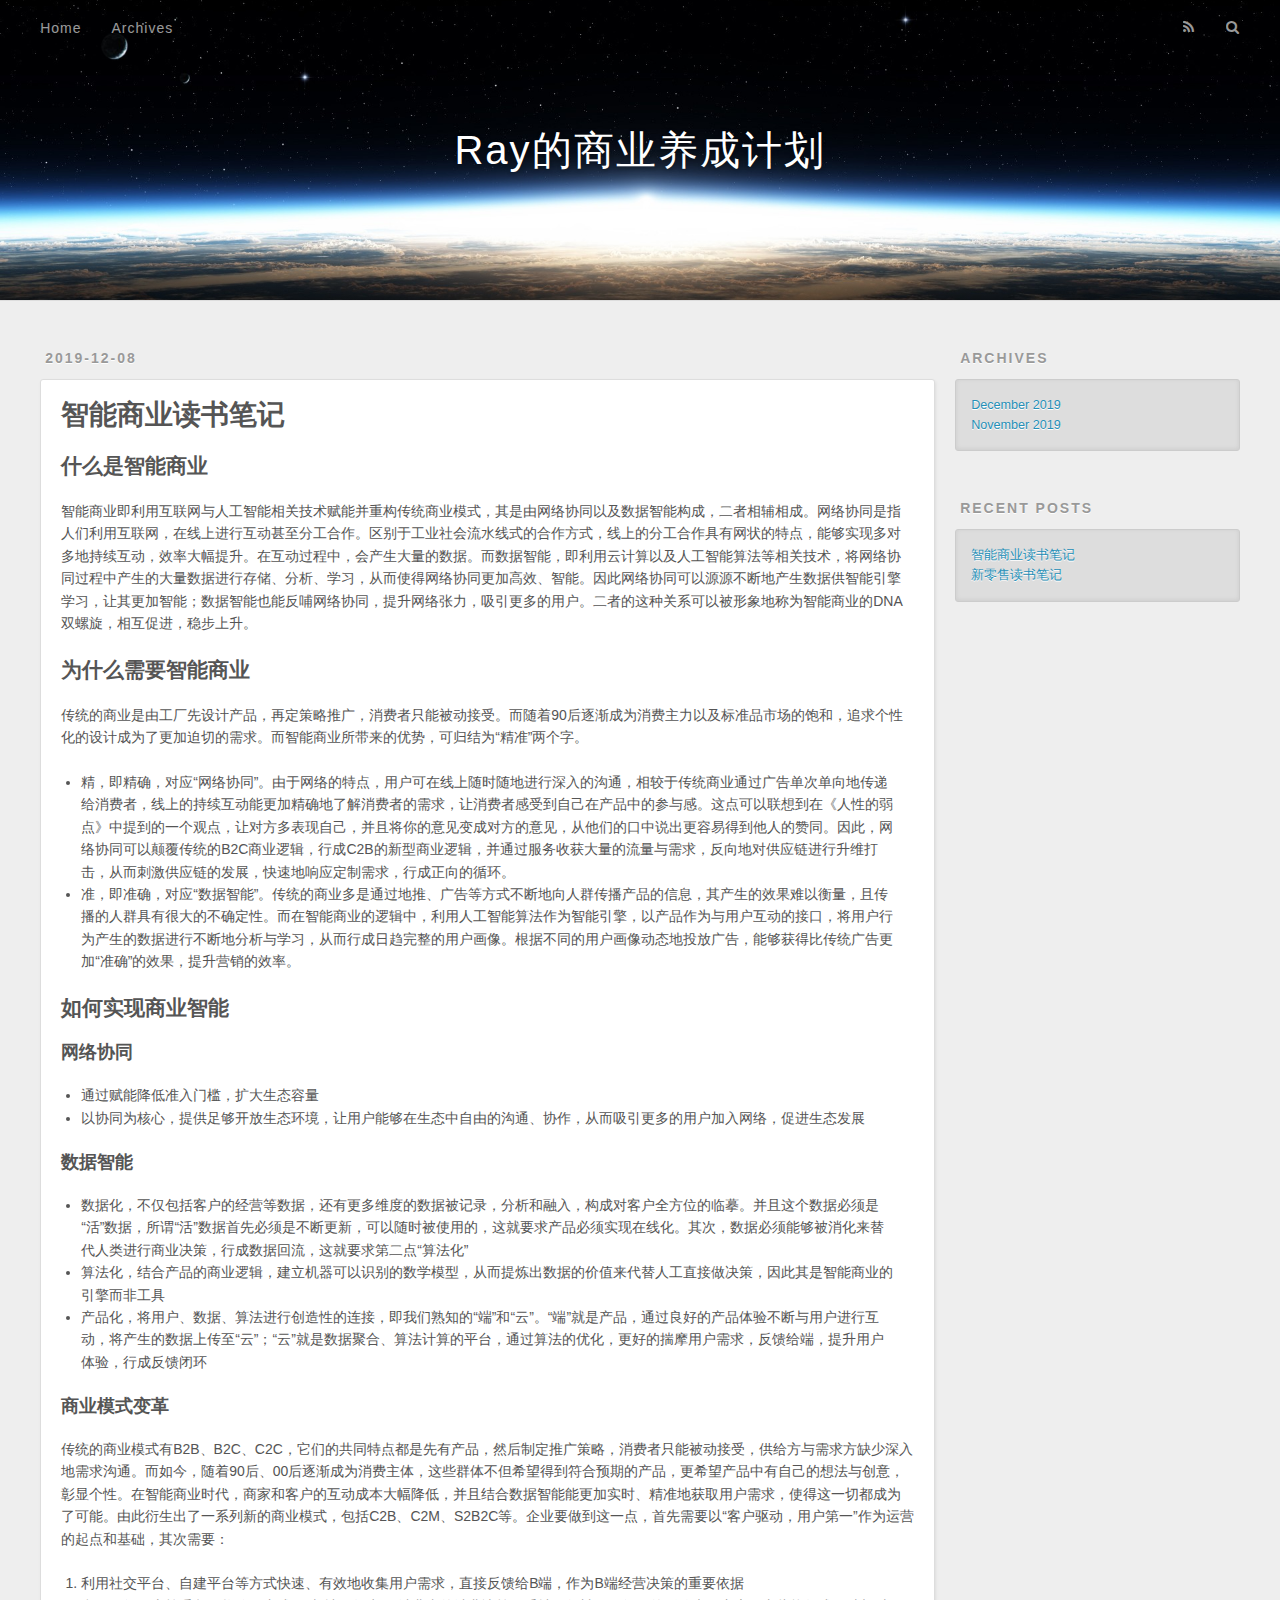
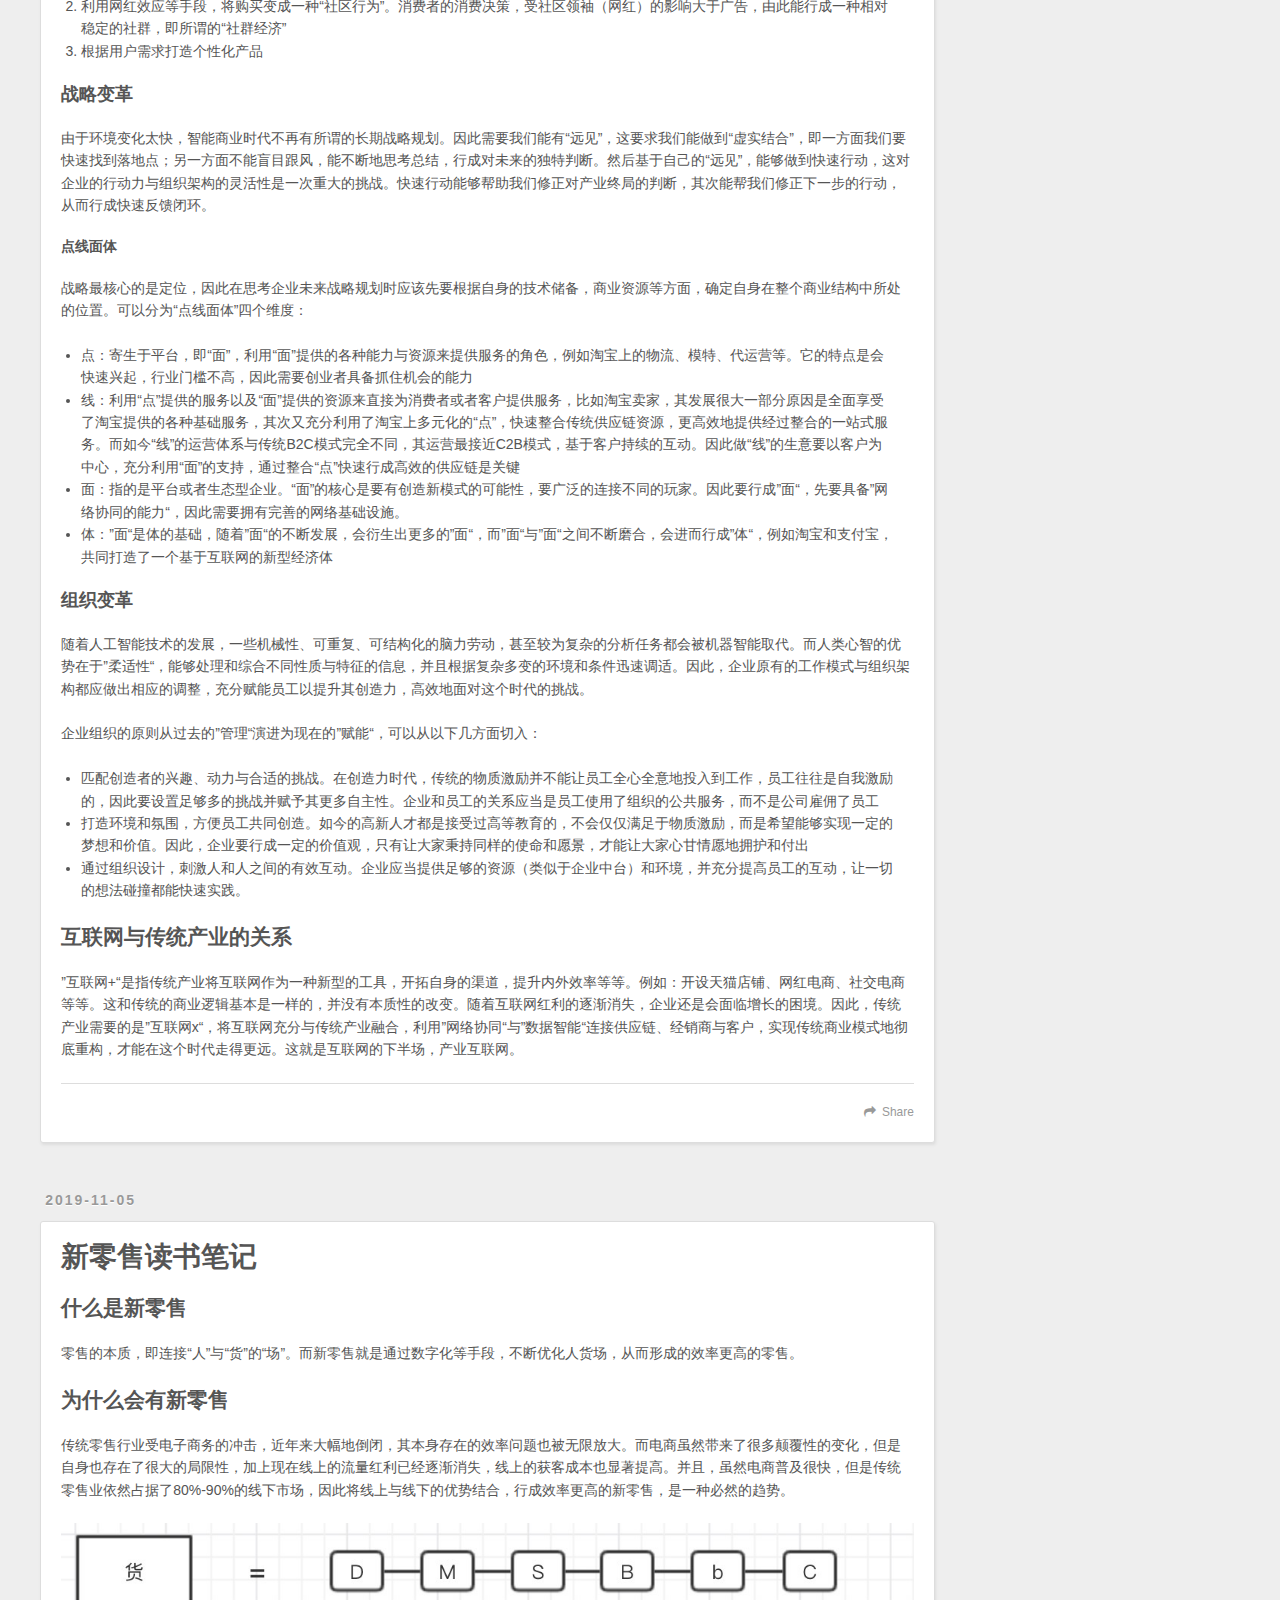
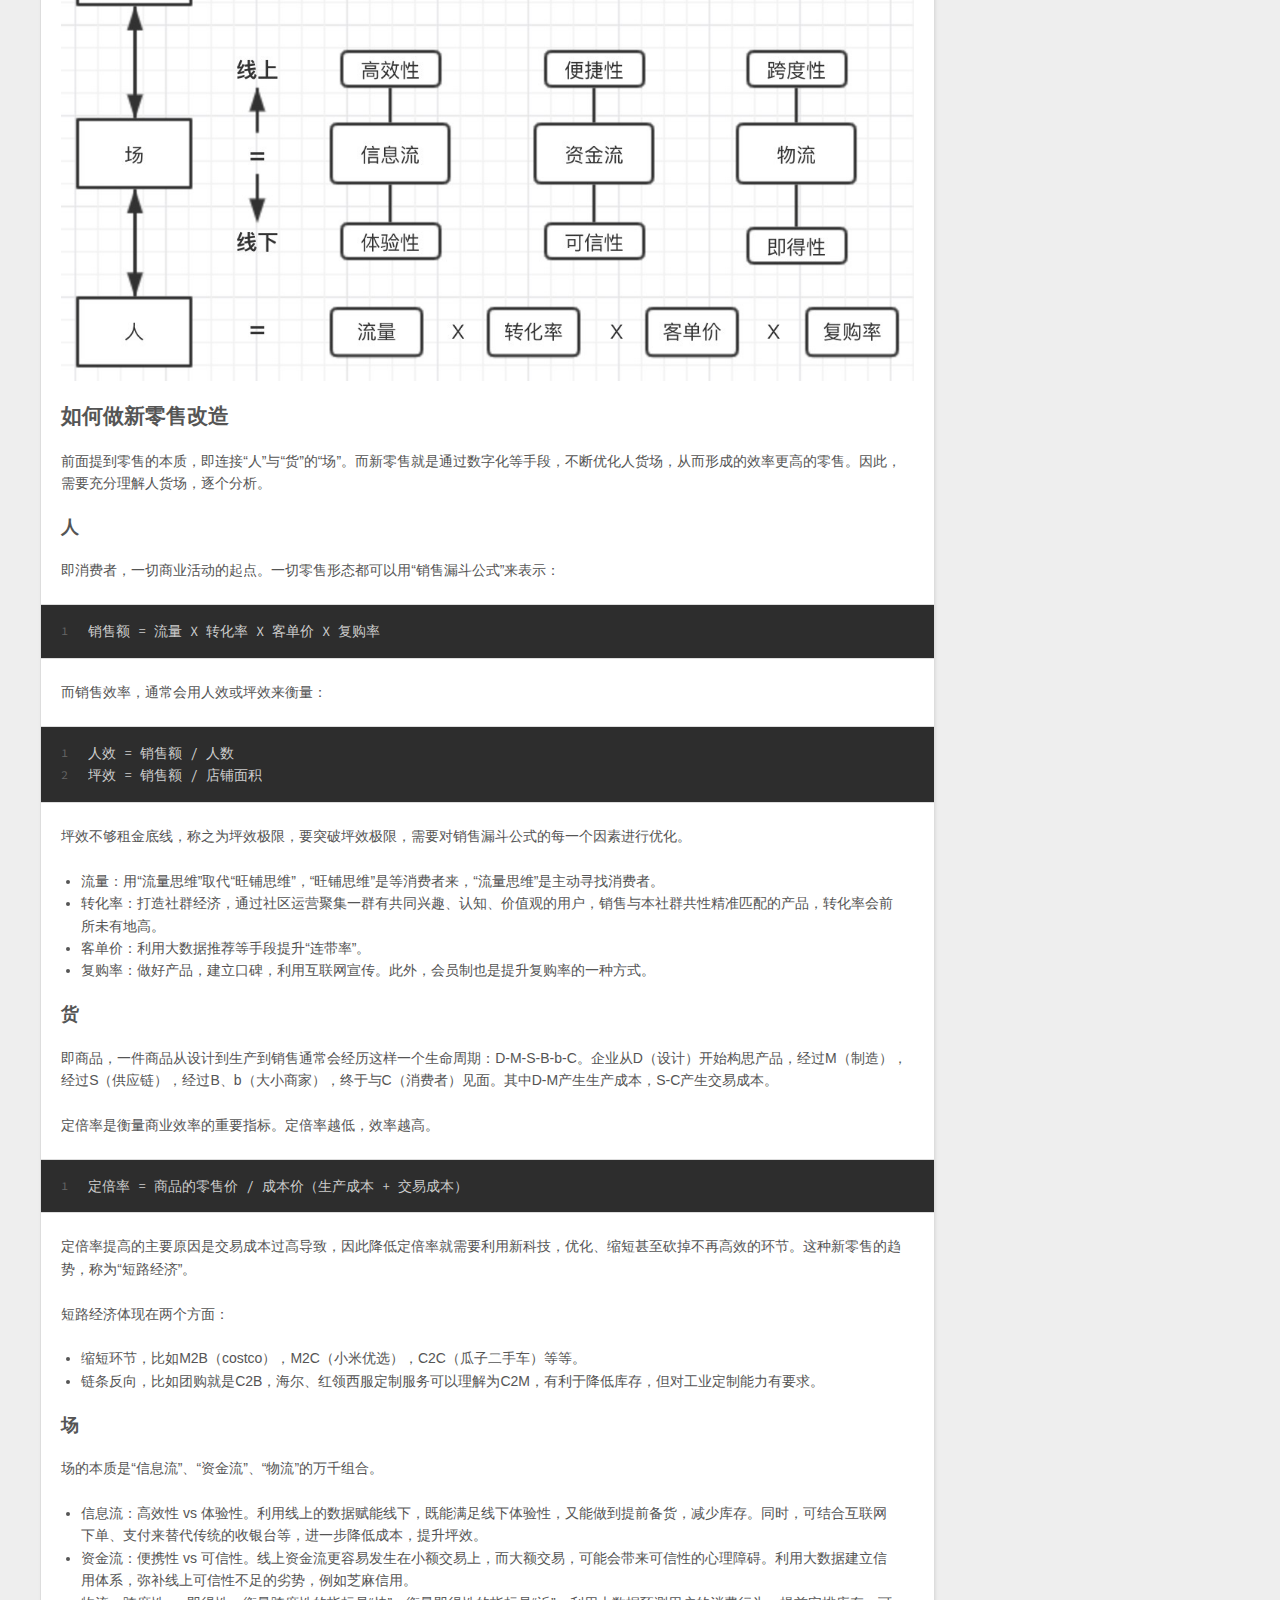
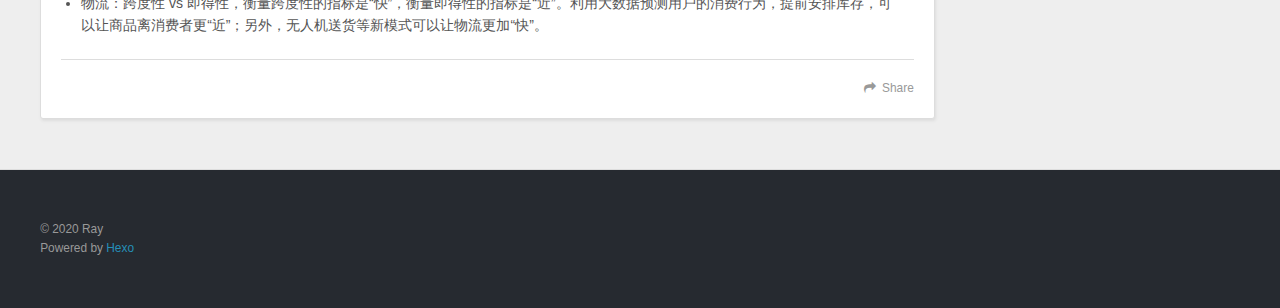
<file: index.html>
<!DOCTYPE html>
<html>
<head>
  <meta charset="utf-8">
  

  
  <title>Ray的商业养成计划</title>
  <meta name="viewport" content="width=device-width, initial-scale=1, maximum-scale=1">
  <meta property="og:type" content="website">
<meta property="og:title" content="Ray的商业养成计划">
<meta property="og:url" content="http:&#x2F;&#x2F;yoursite.com&#x2F;index.html">
<meta property="og:site_name" content="Ray的商业养成计划">
<meta property="og:locale" content="zh">
<meta name="twitter:card" content="summary">
  
    <link rel="alternate" href="/atom.xml" title="Ray的商业养成计划" type="application/atom+xml">
  
  
    <link rel="icon" href="/favicon.png">
  
  
    <link href="//fonts.googleapis.com/css?family=Source+Code+Pro" rel="stylesheet" type="text/css">
  
  <link rel="stylesheet" href="/css/style.css">
</head>

<body>
  <div id="container">
    <div id="wrap">
      <header id="header">
  <div id="banner"></div>
  <div id="header-outer" class="outer">
    <div id="header-title" class="inner">
      <h1 id="logo-wrap">
        <a href="/" id="logo">Ray的商业养成计划</a>
      </h1>
      
    </div>
    <div id="header-inner" class="inner">
      <nav id="main-nav">
        <a id="main-nav-toggle" class="nav-icon"></a>
        
          <a class="main-nav-link" href="/">Home</a>
        
          <a class="main-nav-link" href="/archives">Archives</a>
        
      </nav>
      <nav id="sub-nav">
        
          <a id="nav-rss-link" class="nav-icon" href="/atom.xml" title="RSS Feed"></a>
        
        <a id="nav-search-btn" class="nav-icon" title="Search"></a>
      </nav>
      <div id="search-form-wrap">
        <form action="//google.com/search" method="get" accept-charset="UTF-8" class="search-form"><input type="search" name="q" class="search-form-input" placeholder="Search"><button type="submit" class="search-form-submit">&#xF002;</button><input type="hidden" name="sitesearch" value="http://yoursite.com"></form>
      </div>
    </div>
  </div>
</header>
      <div class="outer">
        <section id="main">
  
    <article id="post-智能商业读书笔记" class="article article-type-post" itemscope itemprop="blogPost">
  <div class="article-meta">
    <a href="/2019/12/08/%E6%99%BA%E8%83%BD%E5%95%86%E4%B8%9A%E8%AF%BB%E4%B9%A6%E7%AC%94%E8%AE%B0/" class="article-date">
  <time datetime="2019-12-08T12:50:21.000Z" itemprop="datePublished">2019-12-08</time>
</a>
    
  </div>
  <div class="article-inner">
    
    
      <header class="article-header">
        
  
    <h1 itemprop="name">
      <a class="article-title" href="/2019/12/08/%E6%99%BA%E8%83%BD%E5%95%86%E4%B8%9A%E8%AF%BB%E4%B9%A6%E7%AC%94%E8%AE%B0/">智能商业读书笔记</a>
    </h1>
  

      </header>
    
    <div class="article-entry" itemprop="articleBody">
      
        <h2 id="什么是智能商业"><a href="#什么是智能商业" class="headerlink" title="什么是智能商业"></a>什么是智能商业</h2><p>智能商业即利用互联网与人工智能相关技术赋能并重构传统商业模式，其是由网络协同以及数据智能构成，二者相辅相成。网络协同是指人们利用互联网，在线上进行互动甚至分工合作。区别于工业社会流水线式的合作方式，线上的分工合作具有网状的特点，能够实现多对多地持续互动，效率大幅提升。在互动过程中，会产生大量的数据。而数据智能，即利用云计算以及人工智能算法等相关技术，将网络协同过程中产生的大量数据进行存储、分析、学习，从而使得网络协同更加高效、智能。因此网络协同可以源源不断地产生数据供智能引擎学习，让其更加智能；数据智能也能反哺网络协同，提升网络张力，吸引更多的用户。二者的这种关系可以被形象地称为智能商业的DNA双螺旋，相互促进，稳步上升。</p>
<h2 id="为什么需要智能商业"><a href="#为什么需要智能商业" class="headerlink" title="为什么需要智能商业"></a>为什么需要智能商业</h2><p>传统的商业是由工厂先设计产品，再定策略推广，消费者只能被动接受。而随着90后逐渐成为消费主力以及标准品市场的饱和，追求个性化的设计成为了更加迫切的需求。而智能商业所带来的优势，可归结为“精准”两个字。</p>
<ul>
<li>精，即精确，对应“网络协同”。由于网络的特点，用户可在线上随时随地进行深入的沟通，相较于传统商业通过广告单次单向地传递给消费者，线上的持续互动能更加精确地了解消费者的需求，让消费者感受到自己在产品中的参与感。这点可以联想到在《人性的弱点》中提到的一个观点，让对方多表现自己，并且将你的意见变成对方的意见，从他们的口中说出更容易得到他人的赞同。因此，网络协同可以颠覆传统的B2C商业逻辑，行成C2B的新型商业逻辑，并通过服务收获大量的流量与需求，反向地对供应链进行升维打击，从而刺激供应链的发展，快速地响应定制需求，行成正向的循环。</li>
<li>准，即准确，对应“数据智能”。传统的商业多是通过地推、广告等方式不断地向人群传播产品的信息，其产生的效果难以衡量，且传播的人群具有很大的不确定性。而在智能商业的逻辑中，利用人工智能算法作为智能引擎，以产品作为与用户互动的接口，将用户行为产生的数据进行不断地分析与学习，从而行成日趋完整的用户画像。根据不同的用户画像动态地投放广告，能够获得比传统广告更加“准确”的效果，提升营销的效率。</li>
</ul>
<h2 id="如何实现商业智能"><a href="#如何实现商业智能" class="headerlink" title="如何实现商业智能"></a>如何实现商业智能</h2><h3 id="网络协同"><a href="#网络协同" class="headerlink" title="网络协同"></a>网络协同</h3><ul>
<li>通过赋能降低准入门槛，扩大生态容量</li>
<li>以协同为核心，提供足够开放生态环境，让用户能够在生态中自由的沟通、协作，从而吸引更多的用户加入网络，促进生态发展</li>
</ul>
<h3 id="数据智能"><a href="#数据智能" class="headerlink" title="数据智能"></a>数据智能</h3><ul>
<li>数据化，不仅包括客户的经营等数据，还有更多维度的数据被记录，分析和融入，构成对客户全方位的临摹。并且这个数据必须是“活”数据，所谓“活”数据首先必须是不断更新，可以随时被使用的，这就要求产品必须实现在线化。其次，数据必须能够被消化来替代人类进行商业决策，行成数据回流，这就要求第二点“算法化”</li>
<li>算法化，结合产品的商业逻辑，建立机器可以识别的数学模型，从而提炼出数据的价值来代替人工直接做决策，因此其是智能商业的引擎而非工具</li>
<li>产品化，将用户、数据、算法进行创造性的连接，即我们熟知的“端”和“云”。“端”就是产品，通过良好的产品体验不断与用户进行互动，将产生的数据上传至“云”；“云”就是数据聚合、算法计算的平台，通过算法的优化，更好的揣摩用户需求，反馈给端，提升用户体验，行成反馈闭环</li>
</ul>
<h3 id="商业模式变革"><a href="#商业模式变革" class="headerlink" title="商业模式变革"></a>商业模式变革</h3><p>传统的商业模式有B2B、B2C、C2C，它们的共同特点都是先有产品，然后制定推广策略，消费者只能被动接受，供给方与需求方缺少深入地需求沟通。而如今，随着90后、00后逐渐成为消费主体，这些群体不但希望得到符合预期的产品，更希望产品中有自己的想法与创意，彰显个性。在智能商业时代，商家和客户的互动成本大幅降低，并且结合数据智能能更加实时、精准地获取用户需求，使得这一切都成为了可能。由此衍生出了一系列新的商业模式，包括C2B、C2M、S2B2C等。企业要做到这一点，首先需要以“客户驱动，用户第一”作为运营的起点和基础，其次需要：</p>
<ol>
<li>利用社交平台、自建平台等方式快速、有效地收集用户需求，直接反馈给B端，作为B端经营决策的重要依据</li>
<li>利用网红效应等手段，将购买变成一种“社区行为”。消费者的消费决策，受社区领袖（网红）的影响大于广告，由此能行成一种相对稳定的社群，即所谓的“社群经济”</li>
<li>根据用户需求打造个性化产品</li>
</ol>
<h3 id="战略变革"><a href="#战略变革" class="headerlink" title="战略变革"></a>战略变革</h3><p>由于环境变化太快，智能商业时代不再有所谓的长期战略规划。因此需要我们能有“远见”，这要求我们能做到“虚实结合”，即一方面我们要快速找到落地点；另一方面不能盲目跟风，能不断地思考总结，行成对未来的独特判断。然后基于自己的“远见”，能够做到快速行动，这对企业的行动力与组织架构的灵活性是一次重大的挑战。快速行动能够帮助我们修正对产业终局的判断，其次能帮我们修正下一步的行动，从而行成快速反馈闭环。</p>
<h5 id="点线面体"><a href="#点线面体" class="headerlink" title="点线面体"></a>点线面体</h5><p>战略最核心的是定位，因此在思考企业未来战略规划时应该先要根据自身的技术储备，商业资源等方面，确定自身在整个商业结构中所处的位置。可以分为“点线面体”四个维度：</p>
<ul>
<li>点：寄生于平台，即“面”，利用“面”提供的各种能力与资源来提供服务的角色，例如淘宝上的物流、模特、代运营等。它的特点是会快速兴起，行业门槛不高，因此需要创业者具备抓住机会的能力</li>
<li>线：利用“点”提供的服务以及“面”提供的资源来直接为消费者或者客户提供服务，比如淘宝卖家，其发展很大一部分原因是全面享受了淘宝提供的各种基础服务，其次又充分利用了淘宝上多元化的“点”，快速整合传统供应链资源，更高效地提供经过整合的一站式服务。而如今“线”的运营体系与传统B2C模式完全不同，其运营最接近C2B模式，基于客户持续的互动。因此做“线”的生意要以客户为中心，充分利用“面”的支持，通过整合“点”快速行成高效的供应链是关键</li>
<li>面：指的是平台或者生态型企业。“面”的核心是要有创造新模式的可能性，要广泛的连接不同的玩家。因此要行成”面“，先要具备”网络协同的能力“，因此需要拥有完善的网络基础设施。</li>
<li>体：”面“是体的基础，随着”面“的不断发展，会衍生出更多的”面“，而”面“与”面“之间不断磨合，会进而行成”体“，例如淘宝和支付宝，共同打造了一个基于互联网的新型经济体</li>
</ul>
<h3 id="组织变革"><a href="#组织变革" class="headerlink" title="组织变革"></a>组织变革</h3><p>随着人工智能技术的发展，一些机械性、可重复、可结构化的脑力劳动，甚至较为复杂的分析任务都会被机器智能取代。而人类心智的优势在于”柔适性“，能够处理和综合不同性质与特征的信息，并且根据复杂多变的环境和条件迅速调适。因此，企业原有的工作模式与组织架构都应做出相应的调整，充分赋能员工以提升其创造力，高效地面对这个时代的挑战。</p>
<p>企业组织的原则从过去的”管理“演进为现在的”赋能“，可以从以下几方面切入：</p>
<ul>
<li>匹配创造者的兴趣、动力与合适的挑战。在创造力时代，传统的物质激励并不能让员工全心全意地投入到工作，员工往往是自我激励的，因此要设置足够多的挑战并赋予其更多自主性。企业和员工的关系应当是员工使用了组织的公共服务，而不是公司雇佣了员工</li>
<li>打造环境和氛围，方便员工共同创造。如今的高新人才都是接受过高等教育的，不会仅仅满足于物质激励，而是希望能够实现一定的梦想和价值。因此，企业要行成一定的价值观，只有让大家秉持同样的使命和愿景，才能让大家心甘情愿地拥护和付出</li>
<li>通过组织设计，刺激人和人之间的有效互动。企业应当提供足够的资源（类似于企业中台）和环境，并充分提高员工的互动，让一切的想法碰撞都能快速实践。</li>
</ul>
<h2 id="互联网与传统产业的关系"><a href="#互联网与传统产业的关系" class="headerlink" title="互联网与传统产业的关系"></a>互联网与传统产业的关系</h2><p>”互联网+“是指传统产业将互联网作为一种新型的工具，开拓自身的渠道，提升内外效率等等。例如：开设天猫店铺、网红电商、社交电商等等。这和传统的商业逻辑基本是一样的，并没有本质性的改变。随着互联网红利的逐渐消失，企业还是会面临增长的困境。因此，传统产业需要的是”互联网x“，将互联网充分与传统产业融合，利用”网络协同“与”数据智能“连接供应链、经销商与客户，实现传统商业模式地彻底重构，才能在这个时代走得更远。这就是互联网的下半场，产业互联网。</p>

      
    </div>
    <footer class="article-footer">
      <a data-url="http://yoursite.com/2019/12/08/%E6%99%BA%E8%83%BD%E5%95%86%E4%B8%9A%E8%AF%BB%E4%B9%A6%E7%AC%94%E8%AE%B0/" data-id="ck53ngap900014ky86bja1m7s" class="article-share-link">Share</a>
      
      
    </footer>
  </div>
  
</article>


  
    <article id="post-新零售读书笔记" class="article article-type-post" itemscope itemprop="blogPost">
  <div class="article-meta">
    <a href="/2019/11/05/%E6%96%B0%E9%9B%B6%E5%94%AE%E8%AF%BB%E4%B9%A6%E7%AC%94%E8%AE%B0/" class="article-date">
  <time datetime="2019-11-05T08:19:35.000Z" itemprop="datePublished">2019-11-05</time>
</a>
    
  </div>
  <div class="article-inner">
    
    
      <header class="article-header">
        
  
    <h1 itemprop="name">
      <a class="article-title" href="/2019/11/05/%E6%96%B0%E9%9B%B6%E5%94%AE%E8%AF%BB%E4%B9%A6%E7%AC%94%E8%AE%B0/">新零售读书笔记</a>
    </h1>
  

      </header>
    
    <div class="article-entry" itemprop="articleBody">
      
        <h2 id="什么是新零售"><a href="#什么是新零售" class="headerlink" title="什么是新零售"></a>什么是新零售</h2><p>零售的本质，即连接“人”与“货”的“场”。而新零售就是通过数字化等手段，不断优化人货场，从而形成的效率更高的零售。</p>
<h2 id="为什么会有新零售"><a href="#为什么会有新零售" class="headerlink" title="为什么会有新零售"></a>为什么会有新零售</h2><p>传统零售行业受电子商务的冲击，近年来大幅地倒闭，其本身存在的效率问题也被无限放大。而电商虽然带来了很多颠覆性的变化，但是自身也存在了很大的局限性，加上现在线上的流量红利已经逐渐消失，线上的获客成本也显著提高。并且，虽然电商普及很快，但是传统零售业依然占据了80%-90%的线下市场，因此将线上与线下的优势结合，行成效率更高的新零售，是一种必然的趋势。</p>
<img src="/2019/11/05/%E6%96%B0%E9%9B%B6%E5%94%AE%E8%AF%BB%E4%B9%A6%E7%AC%94%E8%AE%B0/xinlingshou.jpeg" class="" title="This is an xinlingshou image">

<h2 id="如何做新零售改造"><a href="#如何做新零售改造" class="headerlink" title="如何做新零售改造"></a>如何做新零售改造</h2><p>前面提到零售的本质，即连接“人”与“货”的“场”。而新零售就是通过数字化等手段，不断优化人货场，从而形成的效率更高的零售。因此，需要充分理解人货场，逐个分析。</p>
<h3 id="人"><a href="#人" class="headerlink" title="人"></a>人</h3><p>即消费者，一切商业活动的起点。一切零售形态都可以用“销售漏斗公式”来表示：</p>
<figure class="highlight plain"><table><tr><td class="gutter"><pre><span class="line">1</span><br></pre></td><td class="code"><pre><span class="line">销售额 = 流量 X 转化率 X 客单价 X 复购率</span><br></pre></td></tr></table></figure>
<p>而销售效率，通常会用人效或坪效来衡量：</p>
<figure class="highlight plain"><table><tr><td class="gutter"><pre><span class="line">1</span><br><span class="line">2</span><br></pre></td><td class="code"><pre><span class="line">人效 = 销售额 / 人数</span><br><span class="line">坪效 = 销售额 / 店铺面积</span><br></pre></td></tr></table></figure>
<p>坪效不够租金底线，称之为坪效极限，要突破坪效极限，需要对销售漏斗公式的每一个因素进行优化。</p>
<ul>
<li>流量：用“流量思维”取代“旺铺思维”，“旺铺思维”是等消费者来，“流量思维”是主动寻找消费者。</li>
<li>转化率：打造社群经济，通过社区运营聚集一群有共同兴趣、认知、价值观的用户，销售与本社群共性精准匹配的产品，转化率会前所未有地高。</li>
<li>客单价：利用大数据推荐等手段提升“连带率”。</li>
<li>复购率：做好产品，建立口碑，利用互联网宣传。此外，会员制也是提升复购率的一种方式。</li>
</ul>
<h3 id="货"><a href="#货" class="headerlink" title="货"></a>货</h3><p>即商品，一件商品从设计到生产到销售通常会经历这样一个生命周期：D-M-S-B-b-C。企业从D（设计）开始构思产品，经过M（制造），经过S（供应链），经过B、b（大小商家），终于与C（消费者）见面。其中D-M产生生产成本，S-C产生交易成本。</p>
<p>定倍率是衡量商业效率的重要指标。定倍率越低，效率越高。</p>
<figure class="highlight plain"><table><tr><td class="gutter"><pre><span class="line">1</span><br></pre></td><td class="code"><pre><span class="line">定倍率 = 商品的零售价 / 成本价（生产成本 + 交易成本）</span><br></pre></td></tr></table></figure>
<p>定倍率提高的主要原因是交易成本过高导致，因此降低定倍率就需要利用新科技，优化、缩短甚至砍掉不再高效的环节。这种新零售的趋势，称为“短路经济”。</p>
<p>短路经济体现在两个方面：</p>
<ul>
<li>缩短环节，比如M2B（costco），M2C（小米优选），C2C（瓜子二手车）等等。</li>
<li>链条反向，比如团购就是C2B，海尔、红领西服定制服务可以理解为C2M，有利于降低库存，但对工业定制能力有要求。</li>
</ul>
<h3 id="场"><a href="#场" class="headerlink" title="场"></a>场</h3><p>场的本质是“信息流”、“资金流”、“物流”的万千组合。</p>
<ul>
<li>信息流：高效性 vs 体验性。利用线上的数据赋能线下，既能满足线下体验性，又能做到提前备货，减少库存。同时，可结合互联网下单、支付来替代传统的收银台等，进一步降低成本，提升坪效。</li>
<li>资金流：便携性 vs 可信性。线上资金流更容易发生在小额交易上，而大额交易，可能会带来可信性的心理障碍。利用大数据建立信用体系，弥补线上可信性不足的劣势，例如芝麻信用。</li>
<li>物流：跨度性 vs 即得性，衡量跨度性的指标是“快”，衡量即得性的指标是“近”。利用大数据预测用户的消费行为，提前安排库存，可以让商品离消费者更“近”；另外，无人机送货等新模式可以让物流更加“快”。</li>
</ul>

      
    </div>
    <footer class="article-footer">
      <a data-url="http://yoursite.com/2019/11/05/%E6%96%B0%E9%9B%B6%E5%94%AE%E8%AF%BB%E4%B9%A6%E7%AC%94%E8%AE%B0/" data-id="ck53ngaox00004ky8eus2ba9f" class="article-share-link">Share</a>
      
      
    </footer>
  </div>
  
</article>


  


</section>
        
          <aside id="sidebar">
  
    

  
    

  
    
  
    
  <div class="widget-wrap">
    <h3 class="widget-title">Archives</h3>
    <div class="widget">
      <ul class="archive-list"><li class="archive-list-item"><a class="archive-list-link" href="/archives/2019/12/">December 2019</a></li><li class="archive-list-item"><a class="archive-list-link" href="/archives/2019/11/">November 2019</a></li></ul>
    </div>
  </div>


  
    
  <div class="widget-wrap">
    <h3 class="widget-title">Recent Posts</h3>
    <div class="widget">
      <ul>
        
          <li>
            <a href="/2019/12/08/%E6%99%BA%E8%83%BD%E5%95%86%E4%B8%9A%E8%AF%BB%E4%B9%A6%E7%AC%94%E8%AE%B0/">智能商业读书笔记</a>
          </li>
        
          <li>
            <a href="/2019/11/05/%E6%96%B0%E9%9B%B6%E5%94%AE%E8%AF%BB%E4%B9%A6%E7%AC%94%E8%AE%B0/">新零售读书笔记</a>
          </li>
        
      </ul>
    </div>
  </div>

  
</aside>
        
      </div>
      <footer id="footer">
  
  <div class="outer">
    <div id="footer-info" class="inner">
      &copy; 2020 Ray<br>
      Powered by <a href="http://hexo.io/" target="_blank">Hexo</a>
    </div>
  </div>
</footer>
    </div>
    <nav id="mobile-nav">
  
    <a href="/" class="mobile-nav-link">Home</a>
  
    <a href="/archives" class="mobile-nav-link">Archives</a>
  
</nav>
    

<script src="//ajax.googleapis.com/ajax/libs/jquery/2.0.3/jquery.min.js"></script>


  <link rel="stylesheet" href="/fancybox/jquery.fancybox.css">
  <script src="/fancybox/jquery.fancybox.pack.js"></script>


<script src="/js/script.js"></script>



  </div>
</body>
</html>
</file>
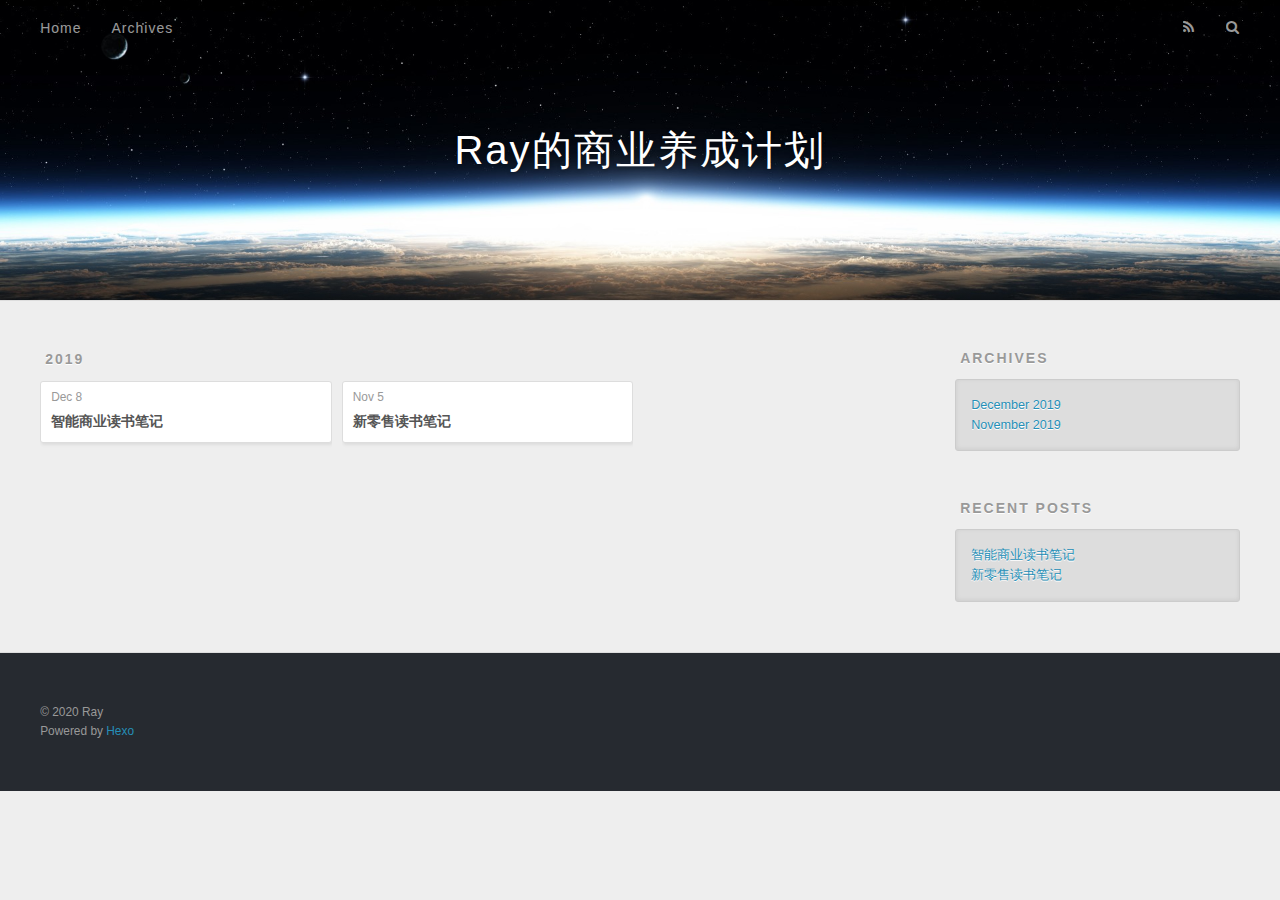
<file: archives/index.html>
<!DOCTYPE html>
<html>
<head>
  <meta charset="utf-8">
  

  
  <title>Archives | Ray的商业养成计划</title>
  <meta name="viewport" content="width=device-width, initial-scale=1, maximum-scale=1">
  <meta property="og:type" content="website">
<meta property="og:title" content="Ray的商业养成计划">
<meta property="og:url" content="http:&#x2F;&#x2F;yoursite.com&#x2F;archives&#x2F;index.html">
<meta property="og:site_name" content="Ray的商业养成计划">
<meta property="og:locale" content="zh">
<meta name="twitter:card" content="summary">
  
    <link rel="alternate" href="/atom.xml" title="Ray的商业养成计划" type="application/atom+xml">
  
  
    <link rel="icon" href="/favicon.png">
  
  
    <link href="//fonts.googleapis.com/css?family=Source+Code+Pro" rel="stylesheet" type="text/css">
  
  <link rel="stylesheet" href="/css/style.css">
</head>

<body>
  <div id="container">
    <div id="wrap">
      <header id="header">
  <div id="banner"></div>
  <div id="header-outer" class="outer">
    <div id="header-title" class="inner">
      <h1 id="logo-wrap">
        <a href="/" id="logo">Ray的商业养成计划</a>
      </h1>
      
    </div>
    <div id="header-inner" class="inner">
      <nav id="main-nav">
        <a id="main-nav-toggle" class="nav-icon"></a>
        
          <a class="main-nav-link" href="/">Home</a>
        
          <a class="main-nav-link" href="/archives">Archives</a>
        
      </nav>
      <nav id="sub-nav">
        
          <a id="nav-rss-link" class="nav-icon" href="/atom.xml" title="RSS Feed"></a>
        
        <a id="nav-search-btn" class="nav-icon" title="Search"></a>
      </nav>
      <div id="search-form-wrap">
        <form action="//google.com/search" method="get" accept-charset="UTF-8" class="search-form"><input type="search" name="q" class="search-form-input" placeholder="Search"><button type="submit" class="search-form-submit">&#xF002;</button><input type="hidden" name="sitesearch" value="http://yoursite.com"></form>
      </div>
    </div>
  </div>
</header>
      <div class="outer">
        <section id="main">
  
  
    
    
      
      
      <section class="archives-wrap">
        <div class="archive-year-wrap">
          <a href="/archives/2019" class="archive-year">2019</a>
        </div>
        <div class="archives">
    
    <article class="archive-article archive-type-post">
  <div class="archive-article-inner">
    <header class="archive-article-header">
      <a href="/2019/12/08/%E6%99%BA%E8%83%BD%E5%95%86%E4%B8%9A%E8%AF%BB%E4%B9%A6%E7%AC%94%E8%AE%B0/" class="archive-article-date">
  <time datetime="2019-12-08T12:50:21.000Z" itemprop="datePublished">Dec 8</time>
</a>
      
  
    <h1 itemprop="name">
      <a class="archive-article-title" href="/2019/12/08/%E6%99%BA%E8%83%BD%E5%95%86%E4%B8%9A%E8%AF%BB%E4%B9%A6%E7%AC%94%E8%AE%B0/">智能商业读书笔记</a>
    </h1>
  

    </header>
  </div>
</article>
  
    
    
    <article class="archive-article archive-type-post">
  <div class="archive-article-inner">
    <header class="archive-article-header">
      <a href="/2019/11/05/%E6%96%B0%E9%9B%B6%E5%94%AE%E8%AF%BB%E4%B9%A6%E7%AC%94%E8%AE%B0/" class="archive-article-date">
  <time datetime="2019-11-05T08:19:35.000Z" itemprop="datePublished">Nov 5</time>
</a>
      
  
    <h1 itemprop="name">
      <a class="archive-article-title" href="/2019/11/05/%E6%96%B0%E9%9B%B6%E5%94%AE%E8%AF%BB%E4%B9%A6%E7%AC%94%E8%AE%B0/">新零售读书笔记</a>
    </h1>
  

    </header>
  </div>
</article>
  
  
    </div></section>
  


</section>
        
          <aside id="sidebar">
  
    

  
    

  
    
  
    
  <div class="widget-wrap">
    <h3 class="widget-title">Archives</h3>
    <div class="widget">
      <ul class="archive-list"><li class="archive-list-item"><a class="archive-list-link" href="/archives/2019/12/">December 2019</a></li><li class="archive-list-item"><a class="archive-list-link" href="/archives/2019/11/">November 2019</a></li></ul>
    </div>
  </div>


  
    
  <div class="widget-wrap">
    <h3 class="widget-title">Recent Posts</h3>
    <div class="widget">
      <ul>
        
          <li>
            <a href="/2019/12/08/%E6%99%BA%E8%83%BD%E5%95%86%E4%B8%9A%E8%AF%BB%E4%B9%A6%E7%AC%94%E8%AE%B0/">智能商业读书笔记</a>
          </li>
        
          <li>
            <a href="/2019/11/05/%E6%96%B0%E9%9B%B6%E5%94%AE%E8%AF%BB%E4%B9%A6%E7%AC%94%E8%AE%B0/">新零售读书笔记</a>
          </li>
        
      </ul>
    </div>
  </div>

  
</aside>
        
      </div>
      <footer id="footer">
  
  <div class="outer">
    <div id="footer-info" class="inner">
      &copy; 2020 Ray<br>
      Powered by <a href="http://hexo.io/" target="_blank">Hexo</a>
    </div>
  </div>
</footer>
    </div>
    <nav id="mobile-nav">
  
    <a href="/" class="mobile-nav-link">Home</a>
  
    <a href="/archives" class="mobile-nav-link">Archives</a>
  
</nav>
    

<script src="//ajax.googleapis.com/ajax/libs/jquery/2.0.3/jquery.min.js"></script>


  <link rel="stylesheet" href="/fancybox/jquery.fancybox.css">
  <script src="/fancybox/jquery.fancybox.pack.js"></script>


<script src="/js/script.js"></script>



  </div>
</body>
</html>
</file>
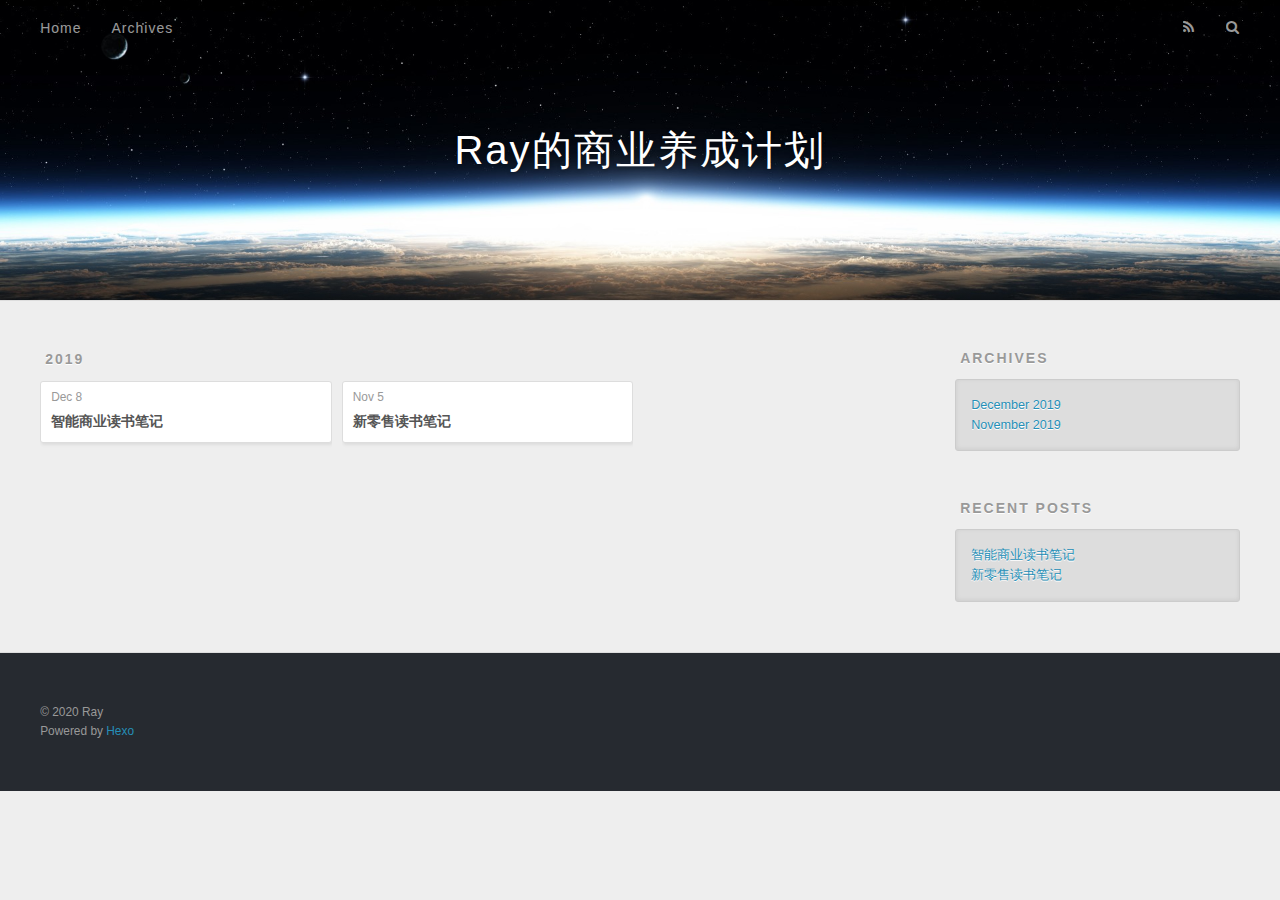
<file: archives/2019/index.html>
<!DOCTYPE html>
<html>
<head>
  <meta charset="utf-8">
  

  
  <title>Archives: 2019 | Ray的商业养成计划</title>
  <meta name="viewport" content="width=device-width, initial-scale=1, maximum-scale=1">
  <meta property="og:type" content="website">
<meta property="og:title" content="Ray的商业养成计划">
<meta property="og:url" content="http:&#x2F;&#x2F;yoursite.com&#x2F;archives&#x2F;2019&#x2F;index.html">
<meta property="og:site_name" content="Ray的商业养成计划">
<meta property="og:locale" content="zh">
<meta name="twitter:card" content="summary">
  
    <link rel="alternate" href="/atom.xml" title="Ray的商业养成计划" type="application/atom+xml">
  
  
    <link rel="icon" href="/favicon.png">
  
  
    <link href="//fonts.googleapis.com/css?family=Source+Code+Pro" rel="stylesheet" type="text/css">
  
  <link rel="stylesheet" href="/css/style.css">
</head>

<body>
  <div id="container">
    <div id="wrap">
      <header id="header">
  <div id="banner"></div>
  <div id="header-outer" class="outer">
    <div id="header-title" class="inner">
      <h1 id="logo-wrap">
        <a href="/" id="logo">Ray的商业养成计划</a>
      </h1>
      
    </div>
    <div id="header-inner" class="inner">
      <nav id="main-nav">
        <a id="main-nav-toggle" class="nav-icon"></a>
        
          <a class="main-nav-link" href="/">Home</a>
        
          <a class="main-nav-link" href="/archives">Archives</a>
        
      </nav>
      <nav id="sub-nav">
        
          <a id="nav-rss-link" class="nav-icon" href="/atom.xml" title="RSS Feed"></a>
        
        <a id="nav-search-btn" class="nav-icon" title="Search"></a>
      </nav>
      <div id="search-form-wrap">
        <form action="//google.com/search" method="get" accept-charset="UTF-8" class="search-form"><input type="search" name="q" class="search-form-input" placeholder="Search"><button type="submit" class="search-form-submit">&#xF002;</button><input type="hidden" name="sitesearch" value="http://yoursite.com"></form>
      </div>
    </div>
  </div>
</header>
      <div class="outer">
        <section id="main">
  
  
    
    
      
      
      <section class="archives-wrap">
        <div class="archive-year-wrap">
          <a href="/archives/2019" class="archive-year">2019</a>
        </div>
        <div class="archives">
    
    <article class="archive-article archive-type-post">
  <div class="archive-article-inner">
    <header class="archive-article-header">
      <a href="/2019/12/08/%E6%99%BA%E8%83%BD%E5%95%86%E4%B8%9A%E8%AF%BB%E4%B9%A6%E7%AC%94%E8%AE%B0/" class="archive-article-date">
  <time datetime="2019-12-08T12:50:21.000Z" itemprop="datePublished">Dec 8</time>
</a>
      
  
    <h1 itemprop="name">
      <a class="archive-article-title" href="/2019/12/08/%E6%99%BA%E8%83%BD%E5%95%86%E4%B8%9A%E8%AF%BB%E4%B9%A6%E7%AC%94%E8%AE%B0/">智能商业读书笔记</a>
    </h1>
  

    </header>
  </div>
</article>
  
    
    
    <article class="archive-article archive-type-post">
  <div class="archive-article-inner">
    <header class="archive-article-header">
      <a href="/2019/11/05/%E6%96%B0%E9%9B%B6%E5%94%AE%E8%AF%BB%E4%B9%A6%E7%AC%94%E8%AE%B0/" class="archive-article-date">
  <time datetime="2019-11-05T08:19:35.000Z" itemprop="datePublished">Nov 5</time>
</a>
      
  
    <h1 itemprop="name">
      <a class="archive-article-title" href="/2019/11/05/%E6%96%B0%E9%9B%B6%E5%94%AE%E8%AF%BB%E4%B9%A6%E7%AC%94%E8%AE%B0/">新零售读书笔记</a>
    </h1>
  

    </header>
  </div>
</article>
  
  
    </div></section>
  


</section>
        
          <aside id="sidebar">
  
    

  
    

  
    
  
    
  <div class="widget-wrap">
    <h3 class="widget-title">Archives</h3>
    <div class="widget">
      <ul class="archive-list"><li class="archive-list-item"><a class="archive-list-link" href="/archives/2019/12/">December 2019</a></li><li class="archive-list-item"><a class="archive-list-link" href="/archives/2019/11/">November 2019</a></li></ul>
    </div>
  </div>


  
    
  <div class="widget-wrap">
    <h3 class="widget-title">Recent Posts</h3>
    <div class="widget">
      <ul>
        
          <li>
            <a href="/2019/12/08/%E6%99%BA%E8%83%BD%E5%95%86%E4%B8%9A%E8%AF%BB%E4%B9%A6%E7%AC%94%E8%AE%B0/">智能商业读书笔记</a>
          </li>
        
          <li>
            <a href="/2019/11/05/%E6%96%B0%E9%9B%B6%E5%94%AE%E8%AF%BB%E4%B9%A6%E7%AC%94%E8%AE%B0/">新零售读书笔记</a>
          </li>
        
      </ul>
    </div>
  </div>

  
</aside>
        
      </div>
      <footer id="footer">
  
  <div class="outer">
    <div id="footer-info" class="inner">
      &copy; 2020 Ray<br>
      Powered by <a href="http://hexo.io/" target="_blank">Hexo</a>
    </div>
  </div>
</footer>
    </div>
    <nav id="mobile-nav">
  
    <a href="/" class="mobile-nav-link">Home</a>
  
    <a href="/archives" class="mobile-nav-link">Archives</a>
  
</nav>
    

<script src="//ajax.googleapis.com/ajax/libs/jquery/2.0.3/jquery.min.js"></script>


  <link rel="stylesheet" href="/fancybox/jquery.fancybox.css">
  <script src="/fancybox/jquery.fancybox.pack.js"></script>


<script src="/js/script.js"></script>



  </div>
</body>
</html>
</file>
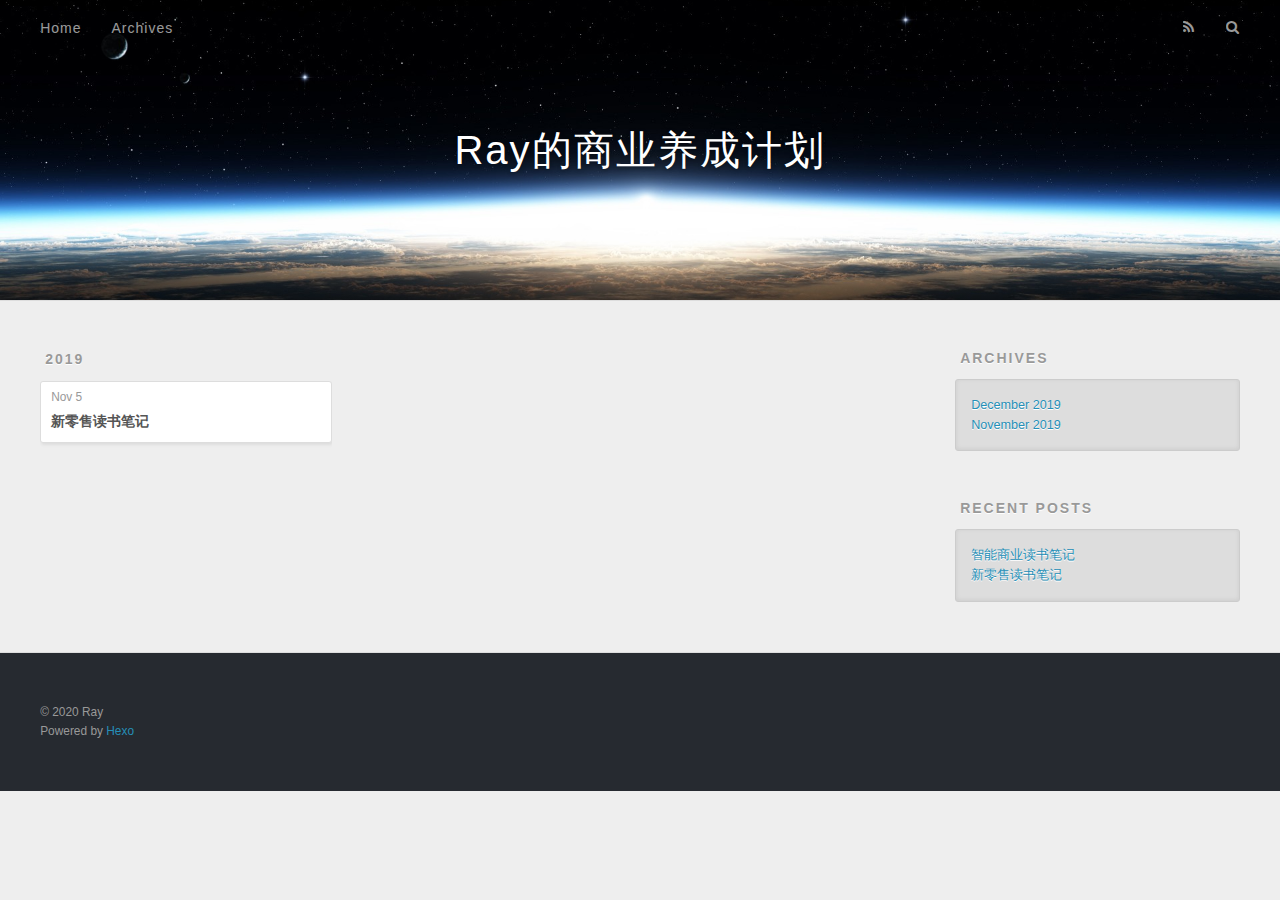
<file: archives/2019/11/index.html>
<!DOCTYPE html>
<html>
<head>
  <meta charset="utf-8">
  

  
  <title>Archives: 2019/11 | Ray的商业养成计划</title>
  <meta name="viewport" content="width=device-width, initial-scale=1, maximum-scale=1">
  <meta property="og:type" content="website">
<meta property="og:title" content="Ray的商业养成计划">
<meta property="og:url" content="http:&#x2F;&#x2F;yoursite.com&#x2F;archives&#x2F;2019&#x2F;11&#x2F;index.html">
<meta property="og:site_name" content="Ray的商业养成计划">
<meta property="og:locale" content="zh">
<meta name="twitter:card" content="summary">
  
    <link rel="alternate" href="/atom.xml" title="Ray的商业养成计划" type="application/atom+xml">
  
  
    <link rel="icon" href="/favicon.png">
  
  
    <link href="//fonts.googleapis.com/css?family=Source+Code+Pro" rel="stylesheet" type="text/css">
  
  <link rel="stylesheet" href="/css/style.css">
</head>

<body>
  <div id="container">
    <div id="wrap">
      <header id="header">
  <div id="banner"></div>
  <div id="header-outer" class="outer">
    <div id="header-title" class="inner">
      <h1 id="logo-wrap">
        <a href="/" id="logo">Ray的商业养成计划</a>
      </h1>
      
    </div>
    <div id="header-inner" class="inner">
      <nav id="main-nav">
        <a id="main-nav-toggle" class="nav-icon"></a>
        
          <a class="main-nav-link" href="/">Home</a>
        
          <a class="main-nav-link" href="/archives">Archives</a>
        
      </nav>
      <nav id="sub-nav">
        
          <a id="nav-rss-link" class="nav-icon" href="/atom.xml" title="RSS Feed"></a>
        
        <a id="nav-search-btn" class="nav-icon" title="Search"></a>
      </nav>
      <div id="search-form-wrap">
        <form action="//google.com/search" method="get" accept-charset="UTF-8" class="search-form"><input type="search" name="q" class="search-form-input" placeholder="Search"><button type="submit" class="search-form-submit">&#xF002;</button><input type="hidden" name="sitesearch" value="http://yoursite.com"></form>
      </div>
    </div>
  </div>
</header>
      <div class="outer">
        <section id="main">
  
  
    
    
      
      
      <section class="archives-wrap">
        <div class="archive-year-wrap">
          <a href="/archives/2019" class="archive-year">2019</a>
        </div>
        <div class="archives">
    
    <article class="archive-article archive-type-post">
  <div class="archive-article-inner">
    <header class="archive-article-header">
      <a href="/2019/11/05/%E6%96%B0%E9%9B%B6%E5%94%AE%E8%AF%BB%E4%B9%A6%E7%AC%94%E8%AE%B0/" class="archive-article-date">
  <time datetime="2019-11-05T08:19:35.000Z" itemprop="datePublished">Nov 5</time>
</a>
      
  
    <h1 itemprop="name">
      <a class="archive-article-title" href="/2019/11/05/%E6%96%B0%E9%9B%B6%E5%94%AE%E8%AF%BB%E4%B9%A6%E7%AC%94%E8%AE%B0/">新零售读书笔记</a>
    </h1>
  

    </header>
  </div>
</article>
  
  
    </div></section>
  


</section>
        
          <aside id="sidebar">
  
    

  
    

  
    
  
    
  <div class="widget-wrap">
    <h3 class="widget-title">Archives</h3>
    <div class="widget">
      <ul class="archive-list"><li class="archive-list-item"><a class="archive-list-link" href="/archives/2019/12/">December 2019</a></li><li class="archive-list-item"><a class="archive-list-link" href="/archives/2019/11/">November 2019</a></li></ul>
    </div>
  </div>


  
    
  <div class="widget-wrap">
    <h3 class="widget-title">Recent Posts</h3>
    <div class="widget">
      <ul>
        
          <li>
            <a href="/2019/12/08/%E6%99%BA%E8%83%BD%E5%95%86%E4%B8%9A%E8%AF%BB%E4%B9%A6%E7%AC%94%E8%AE%B0/">智能商业读书笔记</a>
          </li>
        
          <li>
            <a href="/2019/11/05/%E6%96%B0%E9%9B%B6%E5%94%AE%E8%AF%BB%E4%B9%A6%E7%AC%94%E8%AE%B0/">新零售读书笔记</a>
          </li>
        
      </ul>
    </div>
  </div>

  
</aside>
        
      </div>
      <footer id="footer">
  
  <div class="outer">
    <div id="footer-info" class="inner">
      &copy; 2020 Ray<br>
      Powered by <a href="http://hexo.io/" target="_blank">Hexo</a>
    </div>
  </div>
</footer>
    </div>
    <nav id="mobile-nav">
  
    <a href="/" class="mobile-nav-link">Home</a>
  
    <a href="/archives" class="mobile-nav-link">Archives</a>
  
</nav>
    

<script src="//ajax.googleapis.com/ajax/libs/jquery/2.0.3/jquery.min.js"></script>


  <link rel="stylesheet" href="/fancybox/jquery.fancybox.css">
  <script src="/fancybox/jquery.fancybox.pack.js"></script>


<script src="/js/script.js"></script>



  </div>
</body>
</html>
</file>
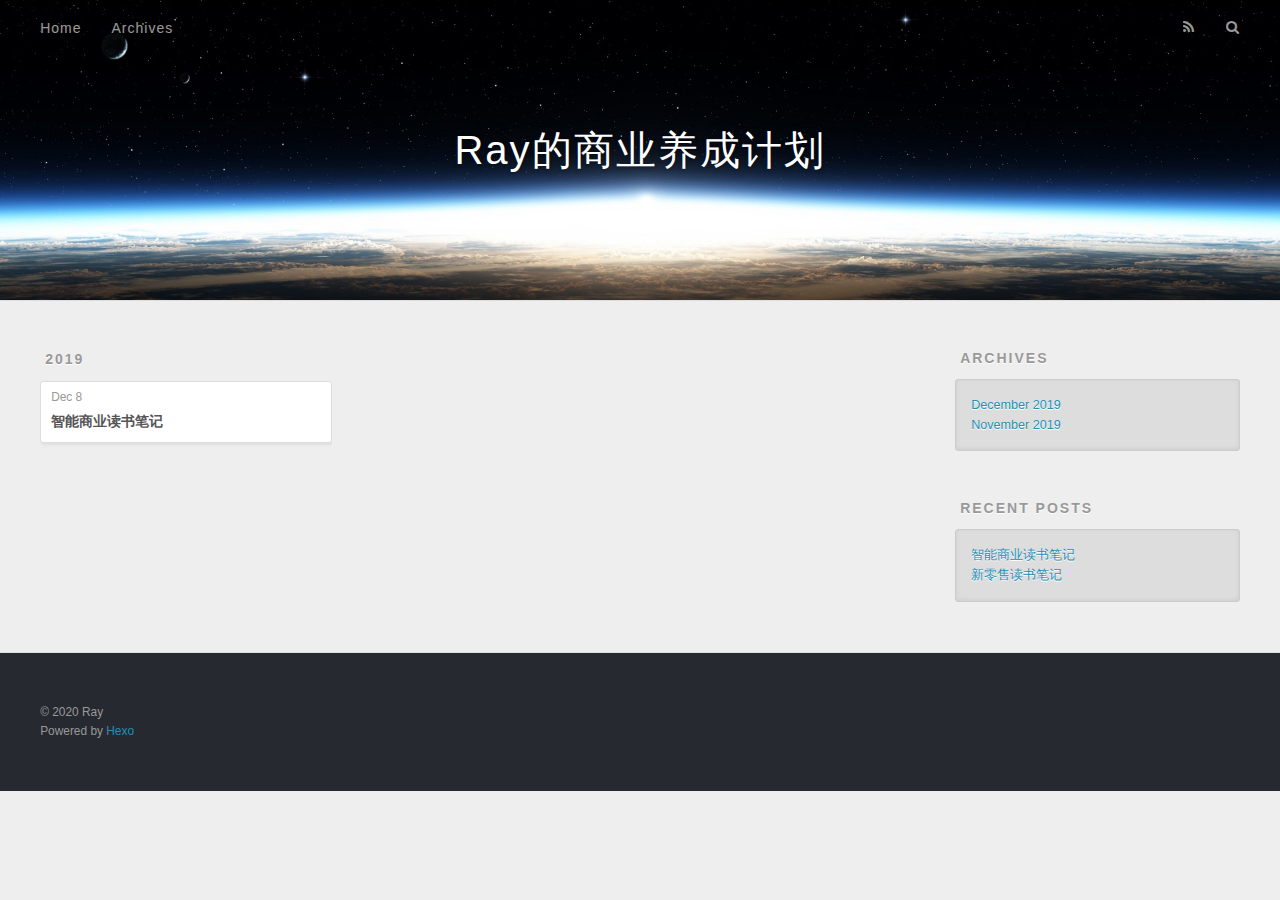
<file: archives/2019/12/index.html>
<!DOCTYPE html>
<html>
<head>
  <meta charset="utf-8">
  

  
  <title>Archives: 2019/12 | Ray的商业养成计划</title>
  <meta name="viewport" content="width=device-width, initial-scale=1, maximum-scale=1">
  <meta property="og:type" content="website">
<meta property="og:title" content="Ray的商业养成计划">
<meta property="og:url" content="http:&#x2F;&#x2F;yoursite.com&#x2F;archives&#x2F;2019&#x2F;12&#x2F;index.html">
<meta property="og:site_name" content="Ray的商业养成计划">
<meta property="og:locale" content="zh">
<meta name="twitter:card" content="summary">
  
    <link rel="alternate" href="/atom.xml" title="Ray的商业养成计划" type="application/atom+xml">
  
  
    <link rel="icon" href="/favicon.png">
  
  
    <link href="//fonts.googleapis.com/css?family=Source+Code+Pro" rel="stylesheet" type="text/css">
  
  <link rel="stylesheet" href="/css/style.css">
</head>

<body>
  <div id="container">
    <div id="wrap">
      <header id="header">
  <div id="banner"></div>
  <div id="header-outer" class="outer">
    <div id="header-title" class="inner">
      <h1 id="logo-wrap">
        <a href="/" id="logo">Ray的商业养成计划</a>
      </h1>
      
    </div>
    <div id="header-inner" class="inner">
      <nav id="main-nav">
        <a id="main-nav-toggle" class="nav-icon"></a>
        
          <a class="main-nav-link" href="/">Home</a>
        
          <a class="main-nav-link" href="/archives">Archives</a>
        
      </nav>
      <nav id="sub-nav">
        
          <a id="nav-rss-link" class="nav-icon" href="/atom.xml" title="RSS Feed"></a>
        
        <a id="nav-search-btn" class="nav-icon" title="Search"></a>
      </nav>
      <div id="search-form-wrap">
        <form action="//google.com/search" method="get" accept-charset="UTF-8" class="search-form"><input type="search" name="q" class="search-form-input" placeholder="Search"><button type="submit" class="search-form-submit">&#xF002;</button><input type="hidden" name="sitesearch" value="http://yoursite.com"></form>
      </div>
    </div>
  </div>
</header>
      <div class="outer">
        <section id="main">
  
  
    
    
      
      
      <section class="archives-wrap">
        <div class="archive-year-wrap">
          <a href="/archives/2019" class="archive-year">2019</a>
        </div>
        <div class="archives">
    
    <article class="archive-article archive-type-post">
  <div class="archive-article-inner">
    <header class="archive-article-header">
      <a href="/2019/12/08/%E6%99%BA%E8%83%BD%E5%95%86%E4%B8%9A%E8%AF%BB%E4%B9%A6%E7%AC%94%E8%AE%B0/" class="archive-article-date">
  <time datetime="2019-12-08T12:50:21.000Z" itemprop="datePublished">Dec 8</time>
</a>
      
  
    <h1 itemprop="name">
      <a class="archive-article-title" href="/2019/12/08/%E6%99%BA%E8%83%BD%E5%95%86%E4%B8%9A%E8%AF%BB%E4%B9%A6%E7%AC%94%E8%AE%B0/">智能商业读书笔记</a>
    </h1>
  

    </header>
  </div>
</article>
  
  
    </div></section>
  


</section>
        
          <aside id="sidebar">
  
    

  
    

  
    
  
    
  <div class="widget-wrap">
    <h3 class="widget-title">Archives</h3>
    <div class="widget">
      <ul class="archive-list"><li class="archive-list-item"><a class="archive-list-link" href="/archives/2019/12/">December 2019</a></li><li class="archive-list-item"><a class="archive-list-link" href="/archives/2019/11/">November 2019</a></li></ul>
    </div>
  </div>


  
    
  <div class="widget-wrap">
    <h3 class="widget-title">Recent Posts</h3>
    <div class="widget">
      <ul>
        
          <li>
            <a href="/2019/12/08/%E6%99%BA%E8%83%BD%E5%95%86%E4%B8%9A%E8%AF%BB%E4%B9%A6%E7%AC%94%E8%AE%B0/">智能商业读书笔记</a>
          </li>
        
          <li>
            <a href="/2019/11/05/%E6%96%B0%E9%9B%B6%E5%94%AE%E8%AF%BB%E4%B9%A6%E7%AC%94%E8%AE%B0/">新零售读书笔记</a>
          </li>
        
      </ul>
    </div>
  </div>

  
</aside>
        
      </div>
      <footer id="footer">
  
  <div class="outer">
    <div id="footer-info" class="inner">
      &copy; 2020 Ray<br>
      Powered by <a href="http://hexo.io/" target="_blank">Hexo</a>
    </div>
  </div>
</footer>
    </div>
    <nav id="mobile-nav">
  
    <a href="/" class="mobile-nav-link">Home</a>
  
    <a href="/archives" class="mobile-nav-link">Archives</a>
  
</nav>
    

<script src="//ajax.googleapis.com/ajax/libs/jquery/2.0.3/jquery.min.js"></script>


  <link rel="stylesheet" href="/fancybox/jquery.fancybox.css">
  <script src="/fancybox/jquery.fancybox.pack.js"></script>


<script src="/js/script.js"></script>



  </div>
</body>
</html>
</file>
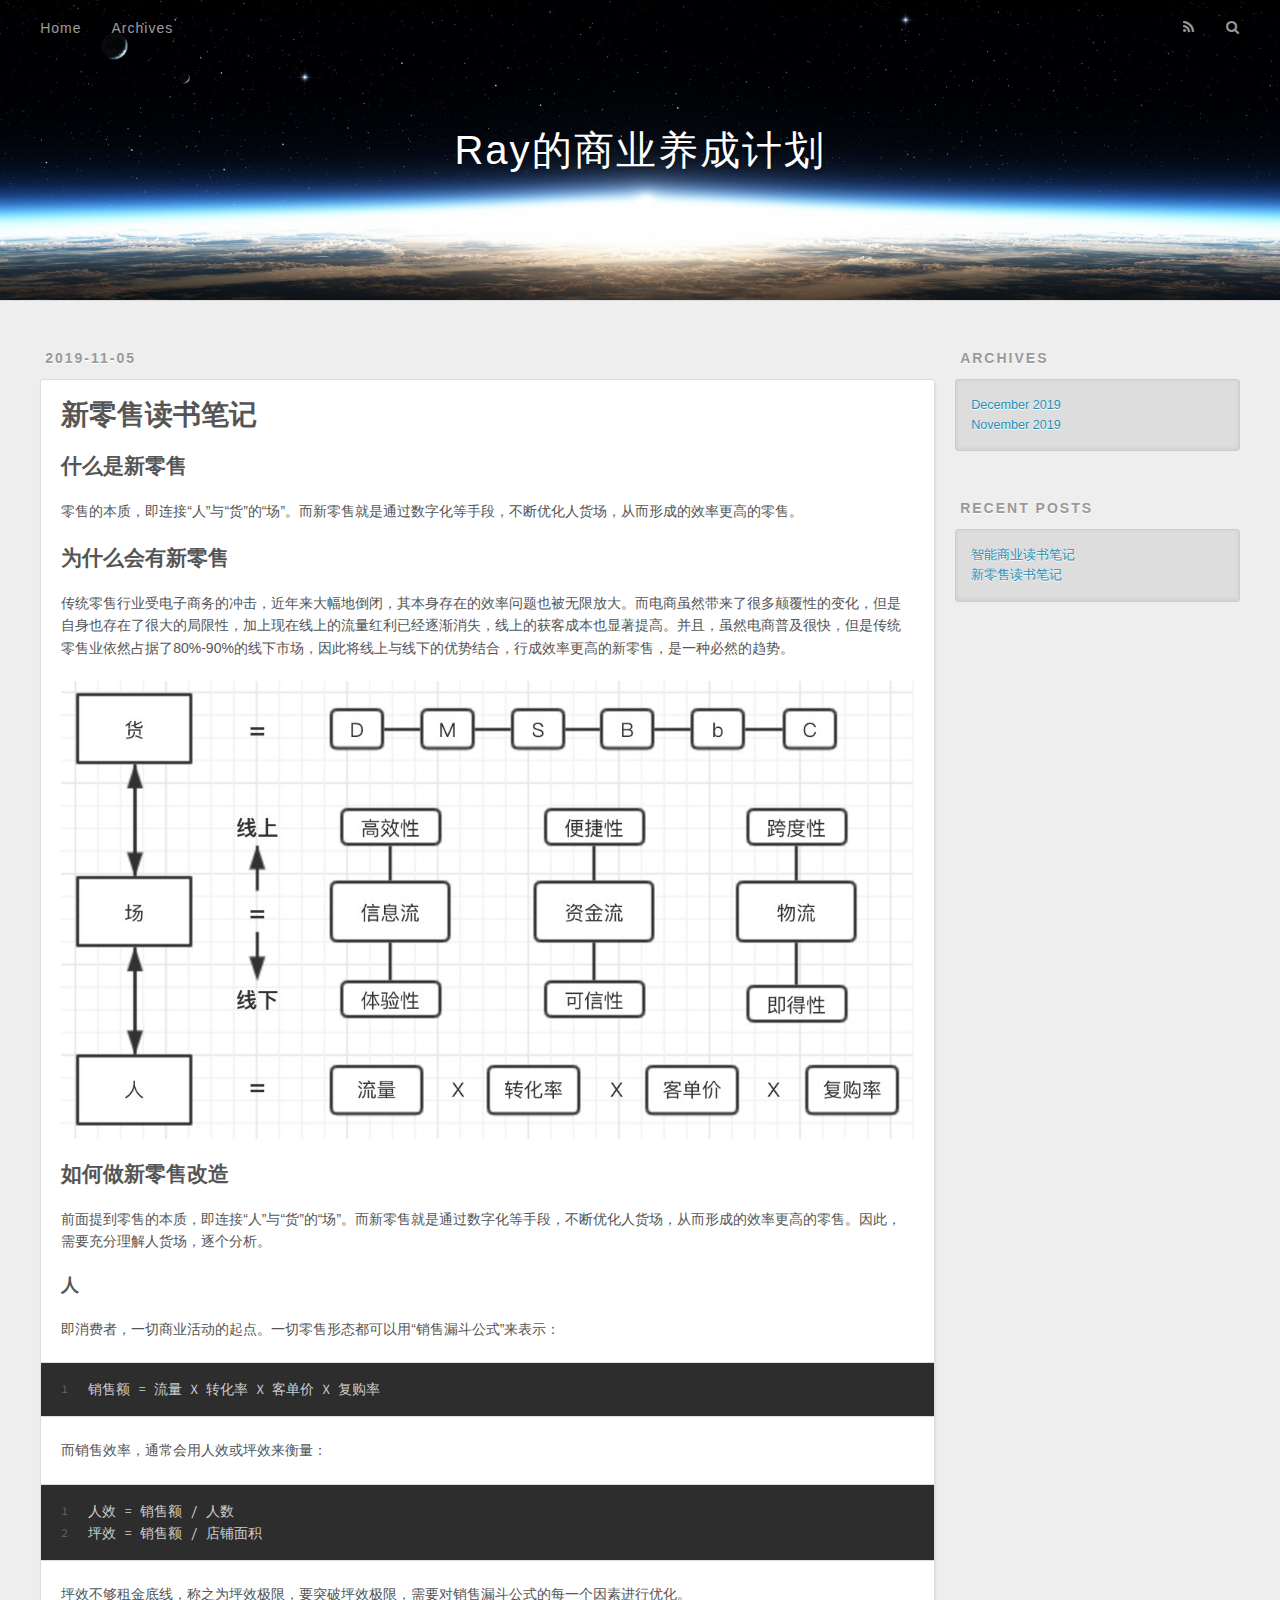
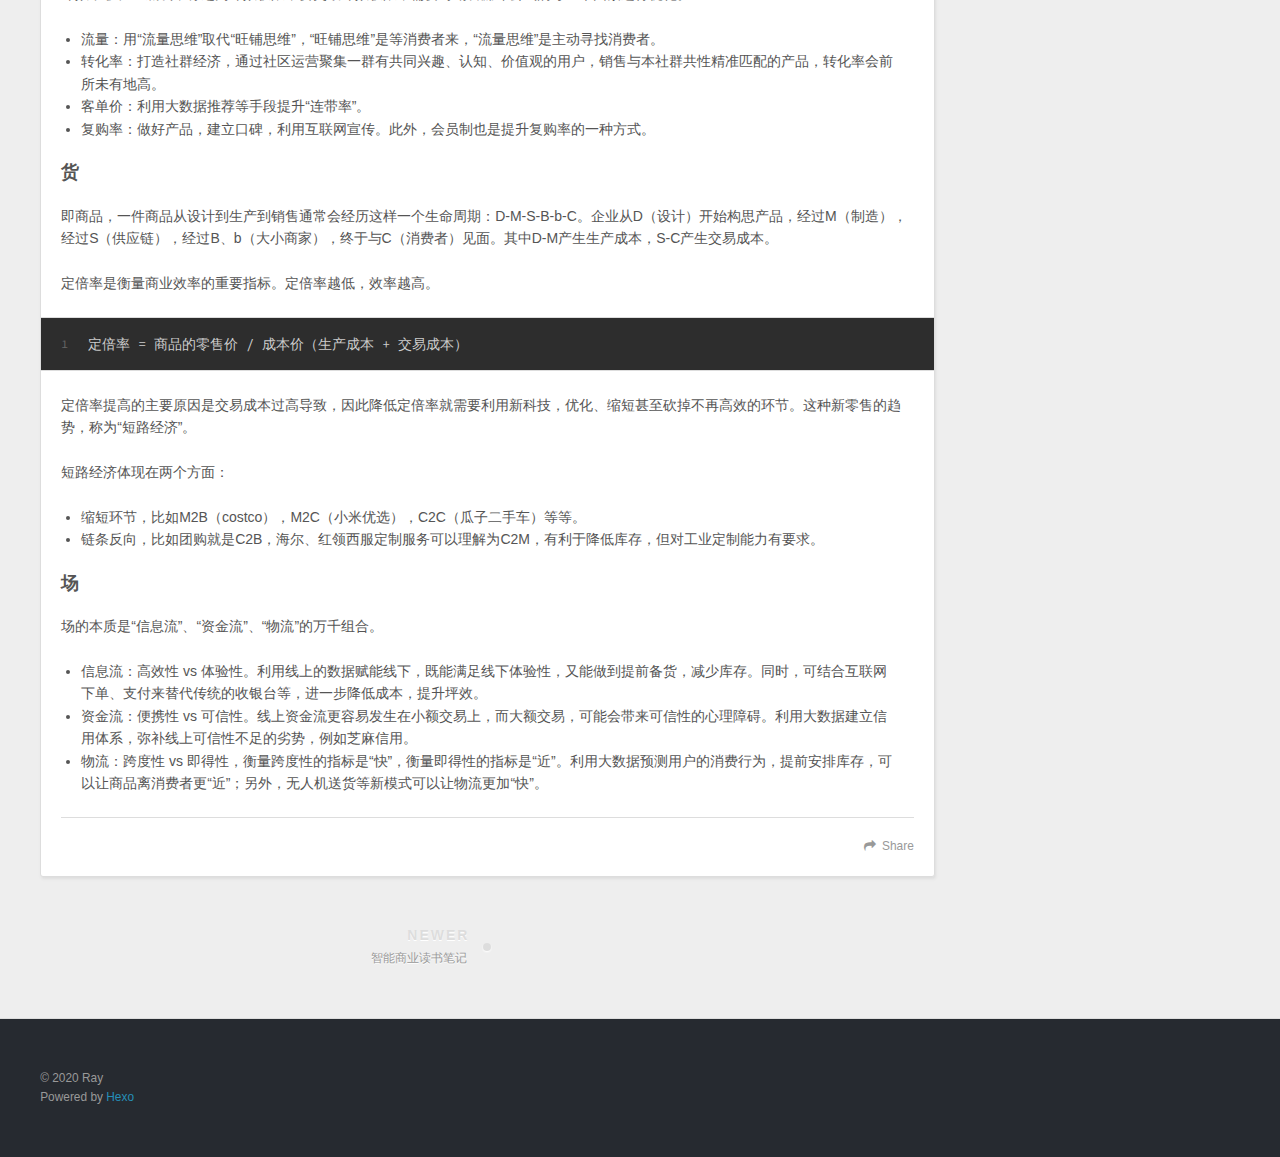
<file: 2019/11/05/新零售读书笔记/index.html>
<!DOCTYPE html>
<html>
<head>
  <meta charset="utf-8">
  

  
  <title>新零售读书笔记 | Ray的商业养成计划</title>
  <meta name="viewport" content="width=device-width, initial-scale=1, maximum-scale=1">
  <meta name="description" content="什么是新零售零售的本质，即连接“人”与“货”的“场”。而新零售就是通过数字化等手段，不断优化人货场，从而形成的效率更高的零售。 为什么会有新零售传统零售行业受电子商务的冲击，近年来大幅地倒闭，其本身存在的效率问题也被无限放大。而电商虽然带来了很多颠覆性的变化，但是自身也存在了很大的局限性，加上现在线上的流量红利已经逐渐消失，线上的获客成本也显著提高。并且，虽然电商普及很快，但是传统零售业依然占据了">
<meta property="og:type" content="article">
<meta property="og:title" content="新零售读书笔记">
<meta property="og:url" content="http:&#x2F;&#x2F;yoursite.com&#x2F;2019&#x2F;11&#x2F;05&#x2F;%E6%96%B0%E9%9B%B6%E5%94%AE%E8%AF%BB%E4%B9%A6%E7%AC%94%E8%AE%B0&#x2F;index.html">
<meta property="og:site_name" content="Ray的商业养成计划">
<meta property="og:description" content="什么是新零售零售的本质，即连接“人”与“货”的“场”。而新零售就是通过数字化等手段，不断优化人货场，从而形成的效率更高的零售。 为什么会有新零售传统零售行业受电子商务的冲击，近年来大幅地倒闭，其本身存在的效率问题也被无限放大。而电商虽然带来了很多颠覆性的变化，但是自身也存在了很大的局限性，加上现在线上的流量红利已经逐渐消失，线上的获客成本也显著提高。并且，虽然电商普及很快，但是传统零售业依然占据了">
<meta property="og:locale" content="zh">
<meta property="og:image" content="http:&#x2F;&#x2F;yoursite.com&#x2F;2019&#x2F;11&#x2F;05&#x2F;%E6%96%B0%E9%9B%B6%E5%94%AE%E8%AF%BB%E4%B9%A6%E7%AC%94%E8%AE%B0&#x2F;xinlingshou.jpeg">
<meta property="og:updated_time" content="2019-11-05T08:22:31.293Z">
<meta name="twitter:card" content="summary">
<meta name="twitter:image" content="http:&#x2F;&#x2F;yoursite.com&#x2F;2019&#x2F;11&#x2F;05&#x2F;%E6%96%B0%E9%9B%B6%E5%94%AE%E8%AF%BB%E4%B9%A6%E7%AC%94%E8%AE%B0&#x2F;xinlingshou.jpeg">
  
    <link rel="alternate" href="/atom.xml" title="Ray的商业养成计划" type="application/atom+xml">
  
  
    <link rel="icon" href="/favicon.png">
  
  
    <link href="//fonts.googleapis.com/css?family=Source+Code+Pro" rel="stylesheet" type="text/css">
  
  <link rel="stylesheet" href="/css/style.css">
</head>

<body>
  <div id="container">
    <div id="wrap">
      <header id="header">
  <div id="banner"></div>
  <div id="header-outer" class="outer">
    <div id="header-title" class="inner">
      <h1 id="logo-wrap">
        <a href="/" id="logo">Ray的商业养成计划</a>
      </h1>
      
    </div>
    <div id="header-inner" class="inner">
      <nav id="main-nav">
        <a id="main-nav-toggle" class="nav-icon"></a>
        
          <a class="main-nav-link" href="/">Home</a>
        
          <a class="main-nav-link" href="/archives">Archives</a>
        
      </nav>
      <nav id="sub-nav">
        
          <a id="nav-rss-link" class="nav-icon" href="/atom.xml" title="RSS Feed"></a>
        
        <a id="nav-search-btn" class="nav-icon" title="Search"></a>
      </nav>
      <div id="search-form-wrap">
        <form action="//google.com/search" method="get" accept-charset="UTF-8" class="search-form"><input type="search" name="q" class="search-form-input" placeholder="Search"><button type="submit" class="search-form-submit">&#xF002;</button><input type="hidden" name="sitesearch" value="http://yoursite.com"></form>
      </div>
    </div>
  </div>
</header>
      <div class="outer">
        <section id="main"><article id="post-新零售读书笔记" class="article article-type-post" itemscope itemprop="blogPost">
  <div class="article-meta">
    <a href="/2019/11/05/%E6%96%B0%E9%9B%B6%E5%94%AE%E8%AF%BB%E4%B9%A6%E7%AC%94%E8%AE%B0/" class="article-date">
  <time datetime="2019-11-05T08:19:35.000Z" itemprop="datePublished">2019-11-05</time>
</a>
    
  </div>
  <div class="article-inner">
    
    
      <header class="article-header">
        
  
    <h1 class="article-title" itemprop="name">
      新零售读书笔记
    </h1>
  

      </header>
    
    <div class="article-entry" itemprop="articleBody">
      
        <h2 id="什么是新零售"><a href="#什么是新零售" class="headerlink" title="什么是新零售"></a>什么是新零售</h2><p>零售的本质，即连接“人”与“货”的“场”。而新零售就是通过数字化等手段，不断优化人货场，从而形成的效率更高的零售。</p>
<h2 id="为什么会有新零售"><a href="#为什么会有新零售" class="headerlink" title="为什么会有新零售"></a>为什么会有新零售</h2><p>传统零售行业受电子商务的冲击，近年来大幅地倒闭，其本身存在的效率问题也被无限放大。而电商虽然带来了很多颠覆性的变化，但是自身也存在了很大的局限性，加上现在线上的流量红利已经逐渐消失，线上的获客成本也显著提高。并且，虽然电商普及很快，但是传统零售业依然占据了80%-90%的线下市场，因此将线上与线下的优势结合，行成效率更高的新零售，是一种必然的趋势。</p>
<img src="/2019/11/05/%E6%96%B0%E9%9B%B6%E5%94%AE%E8%AF%BB%E4%B9%A6%E7%AC%94%E8%AE%B0/xinlingshou.jpeg" class="" title="This is an xinlingshou image">

<h2 id="如何做新零售改造"><a href="#如何做新零售改造" class="headerlink" title="如何做新零售改造"></a>如何做新零售改造</h2><p>前面提到零售的本质，即连接“人”与“货”的“场”。而新零售就是通过数字化等手段，不断优化人货场，从而形成的效率更高的零售。因此，需要充分理解人货场，逐个分析。</p>
<h3 id="人"><a href="#人" class="headerlink" title="人"></a>人</h3><p>即消费者，一切商业活动的起点。一切零售形态都可以用“销售漏斗公式”来表示：</p>
<figure class="highlight plain"><table><tr><td class="gutter"><pre><span class="line">1</span><br></pre></td><td class="code"><pre><span class="line">销售额 = 流量 X 转化率 X 客单价 X 复购率</span><br></pre></td></tr></table></figure>
<p>而销售效率，通常会用人效或坪效来衡量：</p>
<figure class="highlight plain"><table><tr><td class="gutter"><pre><span class="line">1</span><br><span class="line">2</span><br></pre></td><td class="code"><pre><span class="line">人效 = 销售额 / 人数</span><br><span class="line">坪效 = 销售额 / 店铺面积</span><br></pre></td></tr></table></figure>
<p>坪效不够租金底线，称之为坪效极限，要突破坪效极限，需要对销售漏斗公式的每一个因素进行优化。</p>
<ul>
<li>流量：用“流量思维”取代“旺铺思维”，“旺铺思维”是等消费者来，“流量思维”是主动寻找消费者。</li>
<li>转化率：打造社群经济，通过社区运营聚集一群有共同兴趣、认知、价值观的用户，销售与本社群共性精准匹配的产品，转化率会前所未有地高。</li>
<li>客单价：利用大数据推荐等手段提升“连带率”。</li>
<li>复购率：做好产品，建立口碑，利用互联网宣传。此外，会员制也是提升复购率的一种方式。</li>
</ul>
<h3 id="货"><a href="#货" class="headerlink" title="货"></a>货</h3><p>即商品，一件商品从设计到生产到销售通常会经历这样一个生命周期：D-M-S-B-b-C。企业从D（设计）开始构思产品，经过M（制造），经过S（供应链），经过B、b（大小商家），终于与C（消费者）见面。其中D-M产生生产成本，S-C产生交易成本。</p>
<p>定倍率是衡量商业效率的重要指标。定倍率越低，效率越高。</p>
<figure class="highlight plain"><table><tr><td class="gutter"><pre><span class="line">1</span><br></pre></td><td class="code"><pre><span class="line">定倍率 = 商品的零售价 / 成本价（生产成本 + 交易成本）</span><br></pre></td></tr></table></figure>
<p>定倍率提高的主要原因是交易成本过高导致，因此降低定倍率就需要利用新科技，优化、缩短甚至砍掉不再高效的环节。这种新零售的趋势，称为“短路经济”。</p>
<p>短路经济体现在两个方面：</p>
<ul>
<li>缩短环节，比如M2B（costco），M2C（小米优选），C2C（瓜子二手车）等等。</li>
<li>链条反向，比如团购就是C2B，海尔、红领西服定制服务可以理解为C2M，有利于降低库存，但对工业定制能力有要求。</li>
</ul>
<h3 id="场"><a href="#场" class="headerlink" title="场"></a>场</h3><p>场的本质是“信息流”、“资金流”、“物流”的万千组合。</p>
<ul>
<li>信息流：高效性 vs 体验性。利用线上的数据赋能线下，既能满足线下体验性，又能做到提前备货，减少库存。同时，可结合互联网下单、支付来替代传统的收银台等，进一步降低成本，提升坪效。</li>
<li>资金流：便携性 vs 可信性。线上资金流更容易发生在小额交易上，而大额交易，可能会带来可信性的心理障碍。利用大数据建立信用体系，弥补线上可信性不足的劣势，例如芝麻信用。</li>
<li>物流：跨度性 vs 即得性，衡量跨度性的指标是“快”，衡量即得性的指标是“近”。利用大数据预测用户的消费行为，提前安排库存，可以让商品离消费者更“近”；另外，无人机送货等新模式可以让物流更加“快”。</li>
</ul>

      
    </div>
    <footer class="article-footer">
      <a data-url="http://yoursite.com/2019/11/05/%E6%96%B0%E9%9B%B6%E5%94%AE%E8%AF%BB%E4%B9%A6%E7%AC%94%E8%AE%B0/" data-id="ck53ngaox00004ky8eus2ba9f" class="article-share-link">Share</a>
      
      
    </footer>
  </div>
  
    
<nav id="article-nav">
  
    <a href="/2019/12/08/%E6%99%BA%E8%83%BD%E5%95%86%E4%B8%9A%E8%AF%BB%E4%B9%A6%E7%AC%94%E8%AE%B0/" id="article-nav-newer" class="article-nav-link-wrap">
      <strong class="article-nav-caption">Newer</strong>
      <div class="article-nav-title">
        
          智能商业读书笔记
        
      </div>
    </a>
  
  
</nav>

  
</article>

</section>
        
          <aside id="sidebar">
  
    

  
    

  
    
  
    
  <div class="widget-wrap">
    <h3 class="widget-title">Archives</h3>
    <div class="widget">
      <ul class="archive-list"><li class="archive-list-item"><a class="archive-list-link" href="/archives/2019/12/">December 2019</a></li><li class="archive-list-item"><a class="archive-list-link" href="/archives/2019/11/">November 2019</a></li></ul>
    </div>
  </div>


  
    
  <div class="widget-wrap">
    <h3 class="widget-title">Recent Posts</h3>
    <div class="widget">
      <ul>
        
          <li>
            <a href="/2019/12/08/%E6%99%BA%E8%83%BD%E5%95%86%E4%B8%9A%E8%AF%BB%E4%B9%A6%E7%AC%94%E8%AE%B0/">智能商业读书笔记</a>
          </li>
        
          <li>
            <a href="/2019/11/05/%E6%96%B0%E9%9B%B6%E5%94%AE%E8%AF%BB%E4%B9%A6%E7%AC%94%E8%AE%B0/">新零售读书笔记</a>
          </li>
        
      </ul>
    </div>
  </div>

  
</aside>
        
      </div>
      <footer id="footer">
  
  <div class="outer">
    <div id="footer-info" class="inner">
      &copy; 2020 Ray<br>
      Powered by <a href="http://hexo.io/" target="_blank">Hexo</a>
    </div>
  </div>
</footer>
    </div>
    <nav id="mobile-nav">
  
    <a href="/" class="mobile-nav-link">Home</a>
  
    <a href="/archives" class="mobile-nav-link">Archives</a>
  
</nav>
    

<script src="//ajax.googleapis.com/ajax/libs/jquery/2.0.3/jquery.min.js"></script>


  <link rel="stylesheet" href="/fancybox/jquery.fancybox.css">
  <script src="/fancybox/jquery.fancybox.pack.js"></script>


<script src="/js/script.js"></script>



  </div>
</body>
</html>
</file>
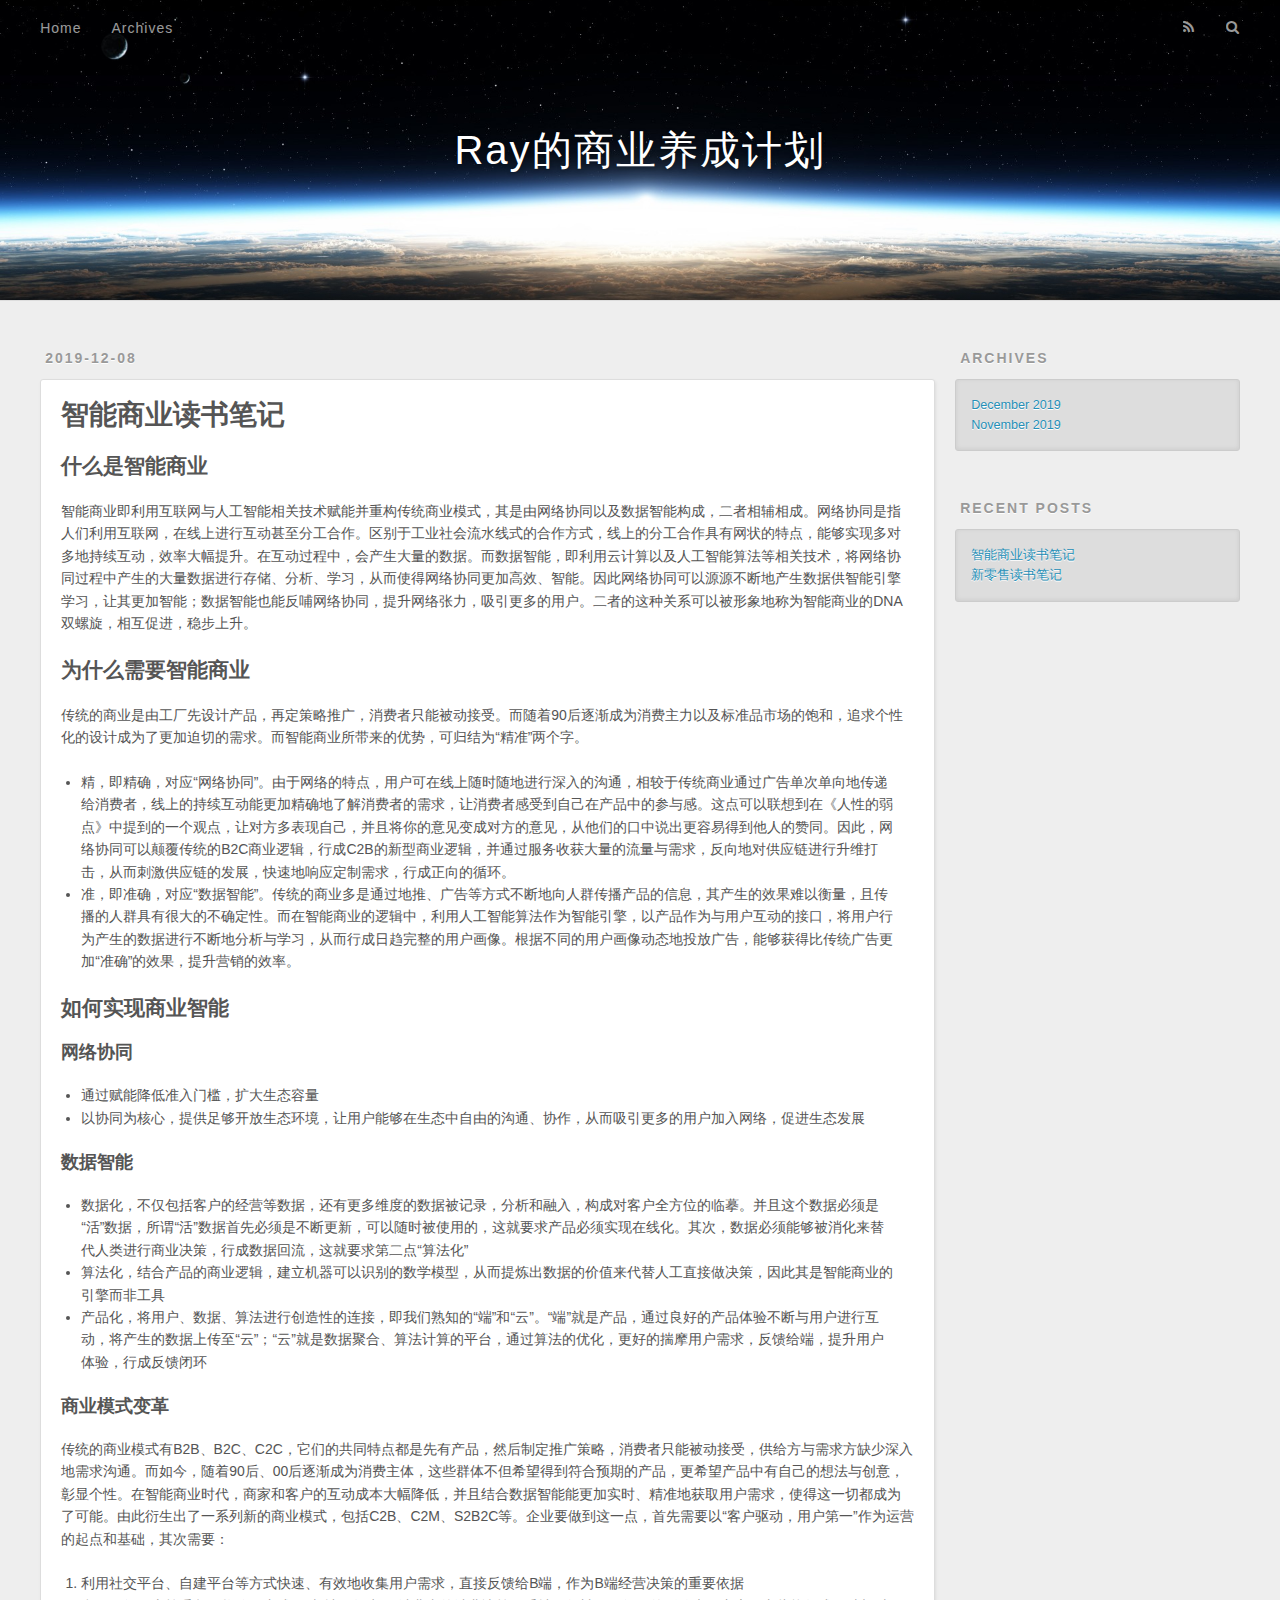
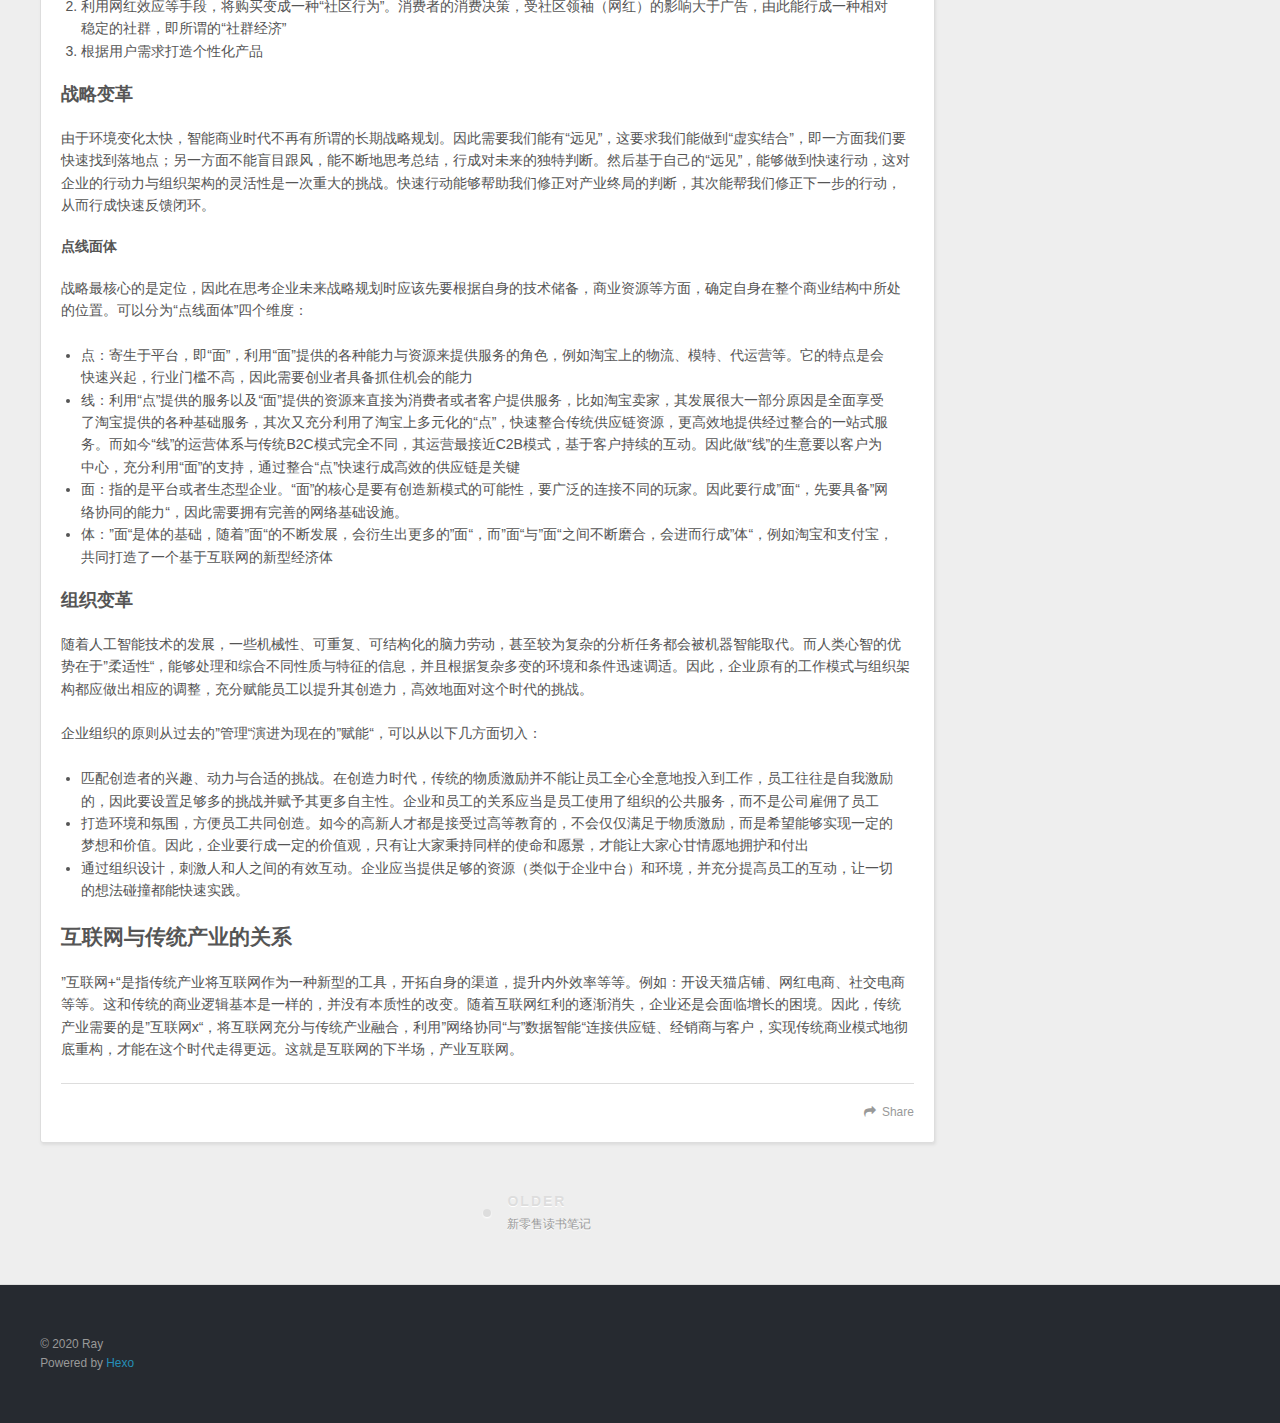
<file: 2019/12/08/智能商业读书笔记/index.html>
<!DOCTYPE html>
<html>
<head>
  <meta charset="utf-8">
  

  
  <title>智能商业读书笔记 | Ray的商业养成计划</title>
  <meta name="viewport" content="width=device-width, initial-scale=1, maximum-scale=1">
  <meta name="description" content="什么是智能商业智能商业即利用互联网与人工智能相关技术赋能并重构传统商业模式，其是由网络协同以及数据智能构成，二者相辅相成。网络协同是指人们利用互联网，在线上进行互动甚至分工合作。区别于工业社会流水线式的合作方式，线上的分工合作具有网状的特点，能够实现多对多地持续互动，效率大幅提升。在互动过程中，会产生大量的数据。而数据智能，即利用云计算以及人工智能算法等相关技术，将网络协同过程中产生的大量数据进行">
<meta property="og:type" content="article">
<meta property="og:title" content="智能商业读书笔记">
<meta property="og:url" content="http:&#x2F;&#x2F;yoursite.com&#x2F;2019&#x2F;12&#x2F;08&#x2F;%E6%99%BA%E8%83%BD%E5%95%86%E4%B8%9A%E8%AF%BB%E4%B9%A6%E7%AC%94%E8%AE%B0&#x2F;index.html">
<meta property="og:site_name" content="Ray的商业养成计划">
<meta property="og:description" content="什么是智能商业智能商业即利用互联网与人工智能相关技术赋能并重构传统商业模式，其是由网络协同以及数据智能构成，二者相辅相成。网络协同是指人们利用互联网，在线上进行互动甚至分工合作。区别于工业社会流水线式的合作方式，线上的分工合作具有网状的特点，能够实现多对多地持续互动，效率大幅提升。在互动过程中，会产生大量的数据。而数据智能，即利用云计算以及人工智能算法等相关技术，将网络协同过程中产生的大量数据进行">
<meta property="og:locale" content="zh">
<meta property="og:updated_time" content="2019-12-08T12:50:50.551Z">
<meta name="twitter:card" content="summary">
  
    <link rel="alternate" href="/atom.xml" title="Ray的商业养成计划" type="application/atom+xml">
  
  
    <link rel="icon" href="/favicon.png">
  
  
    <link href="//fonts.googleapis.com/css?family=Source+Code+Pro" rel="stylesheet" type="text/css">
  
  <link rel="stylesheet" href="/css/style.css">
</head>

<body>
  <div id="container">
    <div id="wrap">
      <header id="header">
  <div id="banner"></div>
  <div id="header-outer" class="outer">
    <div id="header-title" class="inner">
      <h1 id="logo-wrap">
        <a href="/" id="logo">Ray的商业养成计划</a>
      </h1>
      
    </div>
    <div id="header-inner" class="inner">
      <nav id="main-nav">
        <a id="main-nav-toggle" class="nav-icon"></a>
        
          <a class="main-nav-link" href="/">Home</a>
        
          <a class="main-nav-link" href="/archives">Archives</a>
        
      </nav>
      <nav id="sub-nav">
        
          <a id="nav-rss-link" class="nav-icon" href="/atom.xml" title="RSS Feed"></a>
        
        <a id="nav-search-btn" class="nav-icon" title="Search"></a>
      </nav>
      <div id="search-form-wrap">
        <form action="//google.com/search" method="get" accept-charset="UTF-8" class="search-form"><input type="search" name="q" class="search-form-input" placeholder="Search"><button type="submit" class="search-form-submit">&#xF002;</button><input type="hidden" name="sitesearch" value="http://yoursite.com"></form>
      </div>
    </div>
  </div>
</header>
      <div class="outer">
        <section id="main"><article id="post-智能商业读书笔记" class="article article-type-post" itemscope itemprop="blogPost">
  <div class="article-meta">
    <a href="/2019/12/08/%E6%99%BA%E8%83%BD%E5%95%86%E4%B8%9A%E8%AF%BB%E4%B9%A6%E7%AC%94%E8%AE%B0/" class="article-date">
  <time datetime="2019-12-08T12:50:21.000Z" itemprop="datePublished">2019-12-08</time>
</a>
    
  </div>
  <div class="article-inner">
    
    
      <header class="article-header">
        
  
    <h1 class="article-title" itemprop="name">
      智能商业读书笔记
    </h1>
  

      </header>
    
    <div class="article-entry" itemprop="articleBody">
      
        <h2 id="什么是智能商业"><a href="#什么是智能商业" class="headerlink" title="什么是智能商业"></a>什么是智能商业</h2><p>智能商业即利用互联网与人工智能相关技术赋能并重构传统商业模式，其是由网络协同以及数据智能构成，二者相辅相成。网络协同是指人们利用互联网，在线上进行互动甚至分工合作。区别于工业社会流水线式的合作方式，线上的分工合作具有网状的特点，能够实现多对多地持续互动，效率大幅提升。在互动过程中，会产生大量的数据。而数据智能，即利用云计算以及人工智能算法等相关技术，将网络协同过程中产生的大量数据进行存储、分析、学习，从而使得网络协同更加高效、智能。因此网络协同可以源源不断地产生数据供智能引擎学习，让其更加智能；数据智能也能反哺网络协同，提升网络张力，吸引更多的用户。二者的这种关系可以被形象地称为智能商业的DNA双螺旋，相互促进，稳步上升。</p>
<h2 id="为什么需要智能商业"><a href="#为什么需要智能商业" class="headerlink" title="为什么需要智能商业"></a>为什么需要智能商业</h2><p>传统的商业是由工厂先设计产品，再定策略推广，消费者只能被动接受。而随着90后逐渐成为消费主力以及标准品市场的饱和，追求个性化的设计成为了更加迫切的需求。而智能商业所带来的优势，可归结为“精准”两个字。</p>
<ul>
<li>精，即精确，对应“网络协同”。由于网络的特点，用户可在线上随时随地进行深入的沟通，相较于传统商业通过广告单次单向地传递给消费者，线上的持续互动能更加精确地了解消费者的需求，让消费者感受到自己在产品中的参与感。这点可以联想到在《人性的弱点》中提到的一个观点，让对方多表现自己，并且将你的意见变成对方的意见，从他们的口中说出更容易得到他人的赞同。因此，网络协同可以颠覆传统的B2C商业逻辑，行成C2B的新型商业逻辑，并通过服务收获大量的流量与需求，反向地对供应链进行升维打击，从而刺激供应链的发展，快速地响应定制需求，行成正向的循环。</li>
<li>准，即准确，对应“数据智能”。传统的商业多是通过地推、广告等方式不断地向人群传播产品的信息，其产生的效果难以衡量，且传播的人群具有很大的不确定性。而在智能商业的逻辑中，利用人工智能算法作为智能引擎，以产品作为与用户互动的接口，将用户行为产生的数据进行不断地分析与学习，从而行成日趋完整的用户画像。根据不同的用户画像动态地投放广告，能够获得比传统广告更加“准确”的效果，提升营销的效率。</li>
</ul>
<h2 id="如何实现商业智能"><a href="#如何实现商业智能" class="headerlink" title="如何实现商业智能"></a>如何实现商业智能</h2><h3 id="网络协同"><a href="#网络协同" class="headerlink" title="网络协同"></a>网络协同</h3><ul>
<li>通过赋能降低准入门槛，扩大生态容量</li>
<li>以协同为核心，提供足够开放生态环境，让用户能够在生态中自由的沟通、协作，从而吸引更多的用户加入网络，促进生态发展</li>
</ul>
<h3 id="数据智能"><a href="#数据智能" class="headerlink" title="数据智能"></a>数据智能</h3><ul>
<li>数据化，不仅包括客户的经营等数据，还有更多维度的数据被记录，分析和融入，构成对客户全方位的临摹。并且这个数据必须是“活”数据，所谓“活”数据首先必须是不断更新，可以随时被使用的，这就要求产品必须实现在线化。其次，数据必须能够被消化来替代人类进行商业决策，行成数据回流，这就要求第二点“算法化”</li>
<li>算法化，结合产品的商业逻辑，建立机器可以识别的数学模型，从而提炼出数据的价值来代替人工直接做决策，因此其是智能商业的引擎而非工具</li>
<li>产品化，将用户、数据、算法进行创造性的连接，即我们熟知的“端”和“云”。“端”就是产品，通过良好的产品体验不断与用户进行互动，将产生的数据上传至“云”；“云”就是数据聚合、算法计算的平台，通过算法的优化，更好的揣摩用户需求，反馈给端，提升用户体验，行成反馈闭环</li>
</ul>
<h3 id="商业模式变革"><a href="#商业模式变革" class="headerlink" title="商业模式变革"></a>商业模式变革</h3><p>传统的商业模式有B2B、B2C、C2C，它们的共同特点都是先有产品，然后制定推广策略，消费者只能被动接受，供给方与需求方缺少深入地需求沟通。而如今，随着90后、00后逐渐成为消费主体，这些群体不但希望得到符合预期的产品，更希望产品中有自己的想法与创意，彰显个性。在智能商业时代，商家和客户的互动成本大幅降低，并且结合数据智能能更加实时、精准地获取用户需求，使得这一切都成为了可能。由此衍生出了一系列新的商业模式，包括C2B、C2M、S2B2C等。企业要做到这一点，首先需要以“客户驱动，用户第一”作为运营的起点和基础，其次需要：</p>
<ol>
<li>利用社交平台、自建平台等方式快速、有效地收集用户需求，直接反馈给B端，作为B端经营决策的重要依据</li>
<li>利用网红效应等手段，将购买变成一种“社区行为”。消费者的消费决策，受社区领袖（网红）的影响大于广告，由此能行成一种相对稳定的社群，即所谓的“社群经济”</li>
<li>根据用户需求打造个性化产品</li>
</ol>
<h3 id="战略变革"><a href="#战略变革" class="headerlink" title="战略变革"></a>战略变革</h3><p>由于环境变化太快，智能商业时代不再有所谓的长期战略规划。因此需要我们能有“远见”，这要求我们能做到“虚实结合”，即一方面我们要快速找到落地点；另一方面不能盲目跟风，能不断地思考总结，行成对未来的独特判断。然后基于自己的“远见”，能够做到快速行动，这对企业的行动力与组织架构的灵活性是一次重大的挑战。快速行动能够帮助我们修正对产业终局的判断，其次能帮我们修正下一步的行动，从而行成快速反馈闭环。</p>
<h5 id="点线面体"><a href="#点线面体" class="headerlink" title="点线面体"></a>点线面体</h5><p>战略最核心的是定位，因此在思考企业未来战略规划时应该先要根据自身的技术储备，商业资源等方面，确定自身在整个商业结构中所处的位置。可以分为“点线面体”四个维度：</p>
<ul>
<li>点：寄生于平台，即“面”，利用“面”提供的各种能力与资源来提供服务的角色，例如淘宝上的物流、模特、代运营等。它的特点是会快速兴起，行业门槛不高，因此需要创业者具备抓住机会的能力</li>
<li>线：利用“点”提供的服务以及“面”提供的资源来直接为消费者或者客户提供服务，比如淘宝卖家，其发展很大一部分原因是全面享受了淘宝提供的各种基础服务，其次又充分利用了淘宝上多元化的“点”，快速整合传统供应链资源，更高效地提供经过整合的一站式服务。而如今“线”的运营体系与传统B2C模式完全不同，其运营最接近C2B模式，基于客户持续的互动。因此做“线”的生意要以客户为中心，充分利用“面”的支持，通过整合“点”快速行成高效的供应链是关键</li>
<li>面：指的是平台或者生态型企业。“面”的核心是要有创造新模式的可能性，要广泛的连接不同的玩家。因此要行成”面“，先要具备”网络协同的能力“，因此需要拥有完善的网络基础设施。</li>
<li>体：”面“是体的基础，随着”面“的不断发展，会衍生出更多的”面“，而”面“与”面“之间不断磨合，会进而行成”体“，例如淘宝和支付宝，共同打造了一个基于互联网的新型经济体</li>
</ul>
<h3 id="组织变革"><a href="#组织变革" class="headerlink" title="组织变革"></a>组织变革</h3><p>随着人工智能技术的发展，一些机械性、可重复、可结构化的脑力劳动，甚至较为复杂的分析任务都会被机器智能取代。而人类心智的优势在于”柔适性“，能够处理和综合不同性质与特征的信息，并且根据复杂多变的环境和条件迅速调适。因此，企业原有的工作模式与组织架构都应做出相应的调整，充分赋能员工以提升其创造力，高效地面对这个时代的挑战。</p>
<p>企业组织的原则从过去的”管理“演进为现在的”赋能“，可以从以下几方面切入：</p>
<ul>
<li>匹配创造者的兴趣、动力与合适的挑战。在创造力时代，传统的物质激励并不能让员工全心全意地投入到工作，员工往往是自我激励的，因此要设置足够多的挑战并赋予其更多自主性。企业和员工的关系应当是员工使用了组织的公共服务，而不是公司雇佣了员工</li>
<li>打造环境和氛围，方便员工共同创造。如今的高新人才都是接受过高等教育的，不会仅仅满足于物质激励，而是希望能够实现一定的梦想和价值。因此，企业要行成一定的价值观，只有让大家秉持同样的使命和愿景，才能让大家心甘情愿地拥护和付出</li>
<li>通过组织设计，刺激人和人之间的有效互动。企业应当提供足够的资源（类似于企业中台）和环境，并充分提高员工的互动，让一切的想法碰撞都能快速实践。</li>
</ul>
<h2 id="互联网与传统产业的关系"><a href="#互联网与传统产业的关系" class="headerlink" title="互联网与传统产业的关系"></a>互联网与传统产业的关系</h2><p>”互联网+“是指传统产业将互联网作为一种新型的工具，开拓自身的渠道，提升内外效率等等。例如：开设天猫店铺、网红电商、社交电商等等。这和传统的商业逻辑基本是一样的，并没有本质性的改变。随着互联网红利的逐渐消失，企业还是会面临增长的困境。因此，传统产业需要的是”互联网x“，将互联网充分与传统产业融合，利用”网络协同“与”数据智能“连接供应链、经销商与客户，实现传统商业模式地彻底重构，才能在这个时代走得更远。这就是互联网的下半场，产业互联网。</p>

      
    </div>
    <footer class="article-footer">
      <a data-url="http://yoursite.com/2019/12/08/%E6%99%BA%E8%83%BD%E5%95%86%E4%B8%9A%E8%AF%BB%E4%B9%A6%E7%AC%94%E8%AE%B0/" data-id="ck53ngap900014ky86bja1m7s" class="article-share-link">Share</a>
      
      
    </footer>
  </div>
  
    
<nav id="article-nav">
  
  
    <a href="/2019/11/05/%E6%96%B0%E9%9B%B6%E5%94%AE%E8%AF%BB%E4%B9%A6%E7%AC%94%E8%AE%B0/" id="article-nav-older" class="article-nav-link-wrap">
      <strong class="article-nav-caption">Older</strong>
      <div class="article-nav-title">新零售读书笔记</div>
    </a>
  
</nav>

  
</article>

</section>
        
          <aside id="sidebar">
  
    

  
    

  
    
  
    
  <div class="widget-wrap">
    <h3 class="widget-title">Archives</h3>
    <div class="widget">
      <ul class="archive-list"><li class="archive-list-item"><a class="archive-list-link" href="/archives/2019/12/">December 2019</a></li><li class="archive-list-item"><a class="archive-list-link" href="/archives/2019/11/">November 2019</a></li></ul>
    </div>
  </div>


  
    
  <div class="widget-wrap">
    <h3 class="widget-title">Recent Posts</h3>
    <div class="widget">
      <ul>
        
          <li>
            <a href="/2019/12/08/%E6%99%BA%E8%83%BD%E5%95%86%E4%B8%9A%E8%AF%BB%E4%B9%A6%E7%AC%94%E8%AE%B0/">智能商业读书笔记</a>
          </li>
        
          <li>
            <a href="/2019/11/05/%E6%96%B0%E9%9B%B6%E5%94%AE%E8%AF%BB%E4%B9%A6%E7%AC%94%E8%AE%B0/">新零售读书笔记</a>
          </li>
        
      </ul>
    </div>
  </div>

  
</aside>
        
      </div>
      <footer id="footer">
  
  <div class="outer">
    <div id="footer-info" class="inner">
      &copy; 2020 Ray<br>
      Powered by <a href="http://hexo.io/" target="_blank">Hexo</a>
    </div>
  </div>
</footer>
    </div>
    <nav id="mobile-nav">
  
    <a href="/" class="mobile-nav-link">Home</a>
  
    <a href="/archives" class="mobile-nav-link">Archives</a>
  
</nav>
    

<script src="//ajax.googleapis.com/ajax/libs/jquery/2.0.3/jquery.min.js"></script>


  <link rel="stylesheet" href="/fancybox/jquery.fancybox.css">
  <script src="/fancybox/jquery.fancybox.pack.js"></script>


<script src="/js/script.js"></script>



  </div>
</body>
</html>
</file>
<file: css/style.css>
body {
  width: 100%;
}
body:before,
body:after {
  content: "";
  display: table;
}
body:after {
  clear: both;
}
html,
body,
div,
span,
applet,
object,
iframe,
h1,
h2,
h3,
h4,
h5,
h6,
p,
blockquote,
pre,
a,
abbr,
acronym,
address,
big,
cite,
code,
del,
dfn,
em,
img,
ins,
kbd,
q,
s,
samp,
small,
strike,
strong,
sub,
sup,
tt,
var,
dl,
dt,
dd,
ol,
ul,
li,
fieldset,
form,
label,
legend,
table,
caption,
tbody,
tfoot,
thead,
tr,
th,
td {
  margin: 0;
  padding: 0;
  border: 0;
  outline: 0;
  font-weight: inherit;
  font-style: inherit;
  font-family: inherit;
  font-size: 100%;
  vertical-align: baseline;
}
body {
  line-height: 1;
  color: #000;
  background: #fff;
}
ol,
ul {
  list-style: none;
}
table {
  border-collapse: separate;
  border-spacing: 0;
  vertical-align: middle;
}
caption,
th,
td {
  text-align: left;
  font-weight: normal;
  vertical-align: middle;
}
a img {
  border: none;
}
input,
button {
  margin: 0;
  padding: 0;
}
input::-moz-focus-inner,
button::-moz-focus-inner {
  border: 0;
  padding: 0;
}
@font-face {
  font-family: FontAwesome;
  font-style: normal;
  font-weight: normal;
  src: url("fonts/fontawesome-webfont.eot?v=#4.0.3");
  src: url("fonts/fontawesome-webfont.eot?#iefix&v=#4.0.3") format("embedded-opentype"), url("fonts/fontawesome-webfont.woff?v=#4.0.3") format("woff"), url("fonts/fontawesome-webfont.ttf?v=#4.0.3") format("truetype"), url("fonts/fontawesome-webfont.svg#fontawesomeregular?v=#4.0.3") format("svg");
}
html,
body,
#container {
  height: 100%;
}
body {
  background: #eee;
  font: 14px -apple-system, BlinkMacSystemFont, "Segoe UI", "Roboto", "Oxygen", "Ubuntu", "Cantarell", "Fira Sans", "Droid Sans", "Helvetica Neue", sans-serif;
  -webkit-text-size-adjust: 100%;
}
.outer {
  max-width: 1220px;
  margin: 0 auto;
  padding: 0 20px;
}
.outer:before,
.outer:after {
  content: "";
  display: table;
}
.outer:after {
  clear: both;
}
.inner {
  display: inline;
  float: left;
  width: 98.33333333333333%;
  margin: 0 0.833333333333333%;
}
.left,
.alignleft {
  float: left;
}
.right,
.alignright {
  float: right;
}
.clear {
  clear: both;
}
#container {
  position: relative;
}
.mobile-nav-on {
  overflow: hidden;
}
#wrap {
  height: 100%;
  width: 100%;
  position: absolute;
  top: 0;
  left: 0;
  -webkit-transition: 0.2s ease-out;
  -moz-transition: 0.2s ease-out;
  -ms-transition: 0.2s ease-out;
  transition: 0.2s ease-out;
  z-index: 1;
  background: #eee;
}
.mobile-nav-on #wrap {
  left: 280px;
}
@media screen and (min-width: 768px) {
  #main {
    display: inline;
    float: left;
    width: 73.33333333333333%;
    margin: 0 0.833333333333333%;
  }
}
.article-date,
.article-category-link,
.archive-year,
.widget-title {
  text-decoration: none;
  text-transform: uppercase;
  letter-spacing: 2px;
  color: #999;
  margin-bottom: 1em;
  margin-left: 5px;
  line-height: 1em;
  text-shadow: 0 1px #fff;
  font-weight: bold;
}
.article-inner,
.archive-article-inner {
  background: #fff;
  -webkit-box-shadow: 1px 2px 3px #ddd;
  box-shadow: 1px 2px 3px #ddd;
  border: 1px solid #ddd;
  border-radius: 3px;
}
.article-entry h1,
.widget h1 {
  font-size: 2em;
}
.article-entry h2,
.widget h2 {
  font-size: 1.5em;
}
.article-entry h3,
.widget h3 {
  font-size: 1.3em;
}
.article-entry h4,
.widget h4 {
  font-size: 1.2em;
}
.article-entry h5,
.widget h5 {
  font-size: 1em;
}
.article-entry h6,
.widget h6 {
  font-size: 1em;
  color: #999;
}
.article-entry hr,
.widget hr {
  border: 1px dashed #ddd;
}
.article-entry strong,
.widget strong {
  font-weight: bold;
}
.article-entry em,
.widget em,
.article-entry cite,
.widget cite {
  font-style: italic;
}
.article-entry sup,
.widget sup,
.article-entry sub,
.widget sub {
  font-size: 0.75em;
  line-height: 0;
  position: relative;
  vertical-align: baseline;
}
.article-entry sup,
.widget sup {
  top: -0.5em;
}
.article-entry sub,
.widget sub {
  bottom: -0.2em;
}
.article-entry small,
.widget small {
  font-size: 0.85em;
}
.article-entry acronym,
.widget acronym,
.article-entry abbr,
.widget abbr {
  border-bottom: 1px dotted;
}
.article-entry ul,
.widget ul,
.article-entry ol,
.widget ol,
.article-entry dl,
.widget dl {
  margin: 0 20px;
  line-height: 1.6em;
}
.article-entry ul ul,
.widget ul ul,
.article-entry ol ul,
.widget ol ul,
.article-entry ul ol,
.widget ul ol,
.article-entry ol ol,
.widget ol ol {
  margin-top: 0;
  margin-bottom: 0;
}
.article-entry ul,
.widget ul {
  list-style: disc;
}
.article-entry ol,
.widget ol {
  list-style: decimal;
}
.article-entry dt,
.widget dt {
  font-weight: bold;
}
#header {
  height: 300px;
  position: relative;
  border-bottom: 1px solid #ddd;
}
#header:before,
#header:after {
  content: "";
  position: absolute;
  left: 0;
  right: 0;
  height: 40px;
}
#header:before {
  top: 0;
  background: -webkit-linear-gradient(rgba(0,0,0,0.2), transparent);
  background: -moz-linear-gradient(rgba(0,0,0,0.2), transparent);
  background: -ms-linear-gradient(rgba(0,0,0,0.2), transparent);
  background: linear-gradient(rgba(0,0,0,0.2), transparent);
}
#header:after {
  bottom: 0;
  background: -webkit-linear-gradient(transparent, rgba(0,0,0,0.2));
  background: -moz-linear-gradient(transparent, rgba(0,0,0,0.2));
  background: -ms-linear-gradient(transparent, rgba(0,0,0,0.2));
  background: linear-gradient(transparent, rgba(0,0,0,0.2));
}
#header-outer {
  height: 100%;
  position: relative;
}
#header-inner {
  position: relative;
  overflow: hidden;
}
#banner {
  position: absolute;
  top: 0;
  left: 0;
  width: 100%;
  height: 100%;
  background: url("images/banner.jpg") center #000;
  -webkit-background-size: cover;
  -moz-background-size: cover;
  background-size: cover;
  z-index: -1;
}
#header-title {
  text-align: center;
  height: 40px;
  position: absolute;
  top: 50%;
  left: 0;
  margin-top: -20px;
}
#logo,
#subtitle {
  text-decoration: none;
  color: #fff;
  font-weight: 300;
  text-shadow: 0 1px 4px rgba(0,0,0,0.3);
}
#logo {
  font-size: 40px;
  line-height: 40px;
  letter-spacing: 2px;
}
#subtitle {
  font-size: 16px;
  line-height: 16px;
  letter-spacing: 1px;
}
#subtitle-wrap {
  margin-top: 16px;
}
#main-nav {
  float: left;
  margin-left: -15px;
}
.nav-icon,
.main-nav-link {
  float: left;
  color: #fff;
  opacity: 0.6;
  text-decoration: none;
  text-shadow: 0 1px rgba(0,0,0,0.2);
  -webkit-transition: opacity 0.2s;
  -moz-transition: opacity 0.2s;
  -ms-transition: opacity 0.2s;
  transition: opacity 0.2s;
  display: block;
  padding: 20px 15px;
}
.nav-icon:hover,
.main-nav-link:hover {
  opacity: 1;
}
.nav-icon {
  font-family: FontAwesome;
  text-align: center;
  font-size: 14px;
  width: 14px;
  height: 14px;
  padding: 20px 15px;
  position: relative;
  cursor: pointer;
}
.main-nav-link {
  font-weight: 300;
  letter-spacing: 1px;
}
@media screen and (max-width: 479px) {
  .main-nav-link {
    display: none;
  }
}
#main-nav-toggle {
  display: none;
}
#main-nav-toggle:before {
  content: "\f0c9";
}
@media screen and (max-width: 479px) {
  #main-nav-toggle {
    display: block;
  }
}
#sub-nav {
  float: right;
  margin-right: -15px;
}
#nav-rss-link:before {
  content: "\f09e";
}
#nav-search-btn:before {
  content: "\f002";
}
#search-form-wrap {
  position: absolute;
  top: 15px;
  width: 150px;
  height: 30px;
  right: -150px;
  opacity: 0;
  -webkit-transition: 0.2s ease-out;
  -moz-transition: 0.2s ease-out;
  -ms-transition: 0.2s ease-out;
  transition: 0.2s ease-out;
}
#search-form-wrap.on {
  opacity: 1;
  right: 0;
}
@media screen and (max-width: 479px) {
  #search-form-wrap {
    width: 100%;
    right: -100%;
  }
}
.search-form {
  position: absolute;
  top: 0;
  left: 0;
  right: 0;
  background: #fff;
  padding: 5px 15px;
  border-radius: 15px;
  -webkit-box-shadow: 0 0 10px rgba(0,0,0,0.3);
  box-shadow: 0 0 10px rgba(0,0,0,0.3);
}
.search-form-input {
  border: none;
  background: none;
  color: #555;
  width: 100%;
  font: 13px -apple-system, BlinkMacSystemFont, "Segoe UI", "Roboto", "Oxygen", "Ubuntu", "Cantarell", "Fira Sans", "Droid Sans", "Helvetica Neue", sans-serif;
  outline: none;
}
.search-form-input::-webkit-search-results-decoration,
.search-form-input::-webkit-search-cancel-button {
  -webkit-appearance: none;
}
.search-form-submit {
  position: absolute;
  top: 50%;
  right: 10px;
  margin-top: -7px;
  font: 13px FontAwesome;
  border: none;
  background: none;
  color: #bbb;
  cursor: pointer;
}
.search-form-submit:hover,
.search-form-submit:focus {
  color: #777;
}
.article {
  margin: 50px 0;
}
.article-inner {
  overflow: hidden;
}
.article-meta:before,
.article-meta:after {
  content: "";
  display: table;
}
.article-meta:after {
  clear: both;
}
.article-date {
  float: left;
}
.article-category {
  float: left;
  line-height: 1em;
  color: #ccc;
  text-shadow: 0 1px #fff;
  margin-left: 8px;
}
.article-category:before {
  content: "\2022";
}
.article-category-link {
  margin: 0 12px 1em;
}
.article-header {
  padding: 20px 20px 0;
}
.article-title {
  text-decoration: none;
  font-size: 2em;
  font-weight: bold;
  color: #555;
  line-height: 1.1em;
  -webkit-transition: color 0.2s;
  -moz-transition: color 0.2s;
  -ms-transition: color 0.2s;
  transition: color 0.2s;
}
a.article-title:hover {
  color: #258fb8;
}
.article-entry {
  color: #555;
  padding: 0 20px;
}
.article-entry:before,
.article-entry:after {
  content: "";
  display: table;
}
.article-entry:after {
  clear: both;
}
.article-entry p,
.article-entry table {
  line-height: 1.6em;
  margin: 1.6em 0;
}
.article-entry h1,
.article-entry h2,
.article-entry h3,
.article-entry h4,
.article-entry h5,
.article-entry h6 {
  font-weight: bold;
}
.article-entry h1,
.article-entry h2,
.article-entry h3,
.article-entry h4,
.article-entry h5,
.article-entry h6 {
  line-height: 1.1em;
  margin: 1.1em 0;
}
.article-entry a {
  color: #258fb8;
  text-decoration: none;
}
.article-entry a:hover {
  text-decoration: underline;
}
.article-entry ul,
.article-entry ol,
.article-entry dl {
  margin-top: 1.6em;
  margin-bottom: 1.6em;
}
.article-entry img,
.article-entry video {
  max-width: 100%;
  height: auto;
  display: block;
  margin: auto;
}
.article-entry iframe {
  border: none;
}
.article-entry table {
  width: 100%;
  border-collapse: collapse;
  border-spacing: 0;
}
.article-entry th {
  font-weight: bold;
  border-bottom: 3px solid #ddd;
  padding-bottom: 0.5em;
}
.article-entry td {
  border-bottom: 1px solid #ddd;
  padding: 10px 0;
}
.article-entry blockquote {
  font-family: Georgia, "Times New Roman", serif;
  font-size: 1.4em;
  margin: 1.6em 20px;
  text-align: center;
}
.article-entry blockquote footer {
  font-size: 14px;
  margin: 1.6em 0;
  font-family: -apple-system, BlinkMacSystemFont, "Segoe UI", "Roboto", "Oxygen", "Ubuntu", "Cantarell", "Fira Sans", "Droid Sans", "Helvetica Neue", sans-serif;
}
.article-entry blockquote footer cite:before {
  content: "—";
  padding: 0 0.5em;
}
.article-entry .pullquote {
  text-align: left;
  width: 45%;
  margin: 0;
}
.article-entry .pullquote.left {
  margin-left: 0.5em;
  margin-right: 1em;
}
.article-entry .pullquote.right {
  margin-right: 0.5em;
  margin-left: 1em;
}
.article-entry .caption {
  color: #999;
  display: block;
  font-size: 0.9em;
  margin-top: 0.5em;
  position: relative;
  text-align: center;
}
.article-entry .video-container {
  position: relative;
  padding-top: 56.25%;
  height: 0;
  overflow: hidden;
}
.article-entry .video-container iframe,
.article-entry .video-container object,
.article-entry .video-container embed {
  position: absolute;
  top: 0;
  left: 0;
  width: 100%;
  height: 100%;
  margin-top: 0;
}
.article-more-link a {
  display: inline-block;
  line-height: 1em;
  padding: 6px 15px;
  border-radius: 15px;
  background: #eee;
  color: #999;
  text-shadow: 0 1px #fff;
  text-decoration: none;
}
.article-more-link a:hover {
  background: #258fb8;
  color: #fff;
  text-decoration: none;
  text-shadow: 0 1px #1e7293;
}
.article-footer {
  font-size: 0.85em;
  line-height: 1.6em;
  border-top: 1px solid #ddd;
  padding-top: 1.6em;
  margin: 0 20px 20px;
}
.article-footer:before,
.article-footer:after {
  content: "";
  display: table;
}
.article-footer:after {
  clear: both;
}
.article-footer a {
  color: #999;
  text-decoration: none;
}
.article-footer a:hover {
  color: #555;
}
.article-tag-list-item {
  float: left;
  margin-right: 10px;
}
.article-tag-list-link:before {
  content: "#";
}
.article-comment-link {
  float: right;
}
.article-comment-link:before {
  content: "\f075";
  font-family: FontAwesome;
  padding-right: 8px;
}
.article-share-link {
  cursor: pointer;
  float: right;
  margin-left: 20px;
}
.article-share-link:before {
  content: "\f064";
  font-family: FontAwesome;
  padding-right: 6px;
}
#article-nav {
  position: relative;
}
#article-nav:before,
#article-nav:after {
  content: "";
  display: table;
}
#article-nav:after {
  clear: both;
}
@media screen and (min-width: 768px) {
  #article-nav {
    margin: 50px 0;
  }
  #article-nav:before {
    width: 8px;
    height: 8px;
    position: absolute;
    top: 50%;
    left: 50%;
    margin-top: -4px;
    margin-left: -4px;
    content: "";
    border-radius: 50%;
    background: #ddd;
    -webkit-box-shadow: 0 1px 2px #fff;
    box-shadow: 0 1px 2px #fff;
  }
}
.article-nav-link-wrap {
  text-decoration: none;
  text-shadow: 0 1px #fff;
  color: #999;
  -webkit-box-sizing: border-box;
  -moz-box-sizing: border-box;
  box-sizing: border-box;
  margin-top: 50px;
  text-align: center;
  display: block;
}
.article-nav-link-wrap:hover {
  color: #555;
}
@media screen and (min-width: 768px) {
  .article-nav-link-wrap {
    width: 50%;
    margin-top: 0;
  }
}
@media screen and (min-width: 768px) {
  #article-nav-newer {
    float: left;
    text-align: right;
    padding-right: 20px;
  }
}
@media screen and (min-width: 768px) {
  #article-nav-older {
    float: right;
    text-align: left;
    padding-left: 20px;
  }
}
.article-nav-caption {
  text-transform: uppercase;
  letter-spacing: 2px;
  color: #ddd;
  line-height: 1em;
  font-weight: bold;
}
#article-nav-newer .article-nav-caption {
  margin-right: -2px;
}
.article-nav-title {
  font-size: 0.85em;
  line-height: 1.6em;
  margin-top: 0.5em;
}
.article-share-box {
  position: absolute;
  display: none;
  background: #fff;
  -webkit-box-shadow: 1px 2px 10px rgba(0,0,0,0.2);
  box-shadow: 1px 2px 10px rgba(0,0,0,0.2);
  border-radius: 3px;
  margin-left: -145px;
  overflow: hidden;
  z-index: 1;
}
.article-share-box.on {
  display: block;
}
.article-share-input {
  width: 100%;
  background: none;
  -webkit-box-sizing: border-box;
  -moz-box-sizing: border-box;
  box-sizing: border-box;
  font: 14px -apple-system, BlinkMacSystemFont, "Segoe UI", "Roboto", "Oxygen", "Ubuntu", "Cantarell", "Fira Sans", "Droid Sans", "Helvetica Neue", sans-serif;
  padding: 0 15px;
  color: #555;
  outline: none;
  border: 1px solid #ddd;
  border-radius: 3px 3px 0 0;
  height: 36px;
  line-height: 36px;
}
.article-share-links {
  background: #eee;
}
.article-share-links:before,
.article-share-links:after {
  content: "";
  display: table;
}
.article-share-links:after {
  clear: both;
}
.article-share-twitter,
.article-share-facebook,
.article-share-pinterest,
.article-share-google {
  width: 50px;
  height: 36px;
  display: block;
  float: left;
  position: relative;
  color: #999;
  text-shadow: 0 1px #fff;
}
.article-share-twitter:before,
.article-share-facebook:before,
.article-share-pinterest:before,
.article-share-google:before {
  font-size: 20px;
  font-family: FontAwesome;
  width: 20px;
  height: 20px;
  position: absolute;
  top: 50%;
  left: 50%;
  margin-top: -10px;
  margin-left: -10px;
  text-align: center;
}
.article-share-twitter:hover,
.article-share-facebook:hover,
.article-share-pinterest:hover,
.article-share-google:hover {
  color: #fff;
}
.article-share-twitter:before {
  content: "\f099";
}
.article-share-twitter:hover {
  background: #00aced;
  text-shadow: 0 1px #008abe;
}
.article-share-facebook:before {
  content: "\f09a";
}
.article-share-facebook:hover {
  background: #3b5998;
  text-shadow: 0 1px #2f477a;
}
.article-share-pinterest:before {
  content: "\f0d2";
}
.article-share-pinterest:hover {
  background: #cb2027;
  text-shadow: 0 1px #a21a1f;
}
.article-share-google:before {
  content: "\f0d5";
}
.article-share-google:hover {
  background: #dd4b39;
  text-shadow: 0 1px #be3221;
}
.article-gallery {
  background: #000;
  position: relative;
}
.article-gallery-photos {
  position: relative;
  overflow: hidden;
}
.article-gallery-img {
  display: none;
  max-width: 100%;
}
.article-gallery-img:first-child {
  display: block;
}
.article-gallery-img.loaded {
  position: absolute;
  display: block;
}
.article-gallery-img img {
  display: block;
  max-width: 100%;
  margin: 0 auto;
}
#comments {
  background: #fff;
  -webkit-box-shadow: 1px 2px 3px #ddd;
  box-shadow: 1px 2px 3px #ddd;
  padding: 20px;
  border: 1px solid #ddd;
  border-radius: 3px;
  margin: 50px 0;
}
#comments a {
  color: #258fb8;
}
.archives-wrap {
  margin: 50px 0;
}
.archives:before,
.archives:after {
  content: "";
  display: table;
}
.archives:after {
  clear: both;
}
.archive-year-wrap {
  margin-bottom: 1em;
}
.archives {
  -webkit-column-gap: 10px;
  -moz-column-gap: 10px;
  column-gap: 10px;
}
@media screen and (min-width: 480px) and (max-width: 767px) {
  .archives {
    -webkit-column-count: 2;
    -moz-column-count: 2;
    column-count: 2;
  }
}
@media screen and (min-width: 768px) {
  .archives {
    -webkit-column-count: 3;
    -moz-column-count: 3;
    column-count: 3;
  }
}
.archive-article {
  -webkit-column-break-inside: avoid;
  page-break-inside: avoid;
  overflow: hidden;
  break-inside: avoid-column;
}
.archive-article-inner {
  padding: 10px;
  margin-bottom: 15px;
}
.archive-article-title {
  text-decoration: none;
  font-weight: bold;
  color: #555;
  -webkit-transition: color 0.2s;
  -moz-transition: color 0.2s;
  -ms-transition: color 0.2s;
  transition: color 0.2s;
  line-height: 1.6em;
}
.archive-article-title:hover {
  color: #258fb8;
}
.archive-article-footer {
  margin-top: 1em;
}
.archive-article-date {
  color: #999;
  text-decoration: none;
  font-size: 0.85em;
  line-height: 1em;
  margin-bottom: 0.5em;
  display: block;
}
#page-nav {
  margin: 50px auto;
  background: #fff;
  -webkit-box-shadow: 1px 2px 3px #ddd;
  box-shadow: 1px 2px 3px #ddd;
  border: 1px solid #ddd;
  border-radius: 3px;
  text-align: center;
  color: #999;
  overflow: hidden;
}
#page-nav:before,
#page-nav:after {
  content: "";
  display: table;
}
#page-nav:after {
  clear: both;
}
#page-nav a,
#page-nav span {
  padding: 10px 20px;
  line-height: 1;
  height: 2ex;
}
#page-nav a {
  color: #999;
  text-decoration: none;
}
#page-nav a:hover {
  background: #999;
  color: #fff;
}
#page-nav .prev {
  float: left;
}
#page-nav .next {
  float: right;
}
#page-nav .page-number {
  display: inline-block;
}
@media screen and (max-width: 479px) {
  #page-nav .page-number {
    display: none;
  }
}
#page-nav .current {
  color: #555;
  font-weight: bold;
}
#page-nav .space {
  color: #ddd;
}
#footer {
  background: #262a30;
  padding: 50px 0;
  border-top: 1px solid #ddd;
  color: #999;
}
#footer a {
  color: #258fb8;
  text-decoration: none;
}
#footer a:hover {
  text-decoration: underline;
}
#footer-info {
  line-height: 1.6em;
  font-size: 0.85em;
}
.article-entry pre,
.article-entry .highlight {
  background: #2d2d2d;
  margin: 0 -20px;
  padding: 15px 20px;
  border-style: solid;
  border-color: #ddd;
  border-width: 1px 0;
  overflow: auto;
  color: #ccc;
  line-height: 22.400000000000002px;
}
.article-entry .highlight .gutter pre,
.article-entry .gist .gist-file .gist-data .line-numbers {
  color: #666;
  font-size: 0.85em;
}
.article-entry pre,
.article-entry code {
  font-family: "Source Code Pro", Consolas, Monaco, Menlo, Consolas, monospace;
}
.article-entry code {
  background: #eee;
  text-shadow: 0 1px #fff;
  padding: 0 0.3em;
}
.article-entry pre code {
  background: none;
  text-shadow: none;
  padding: 0;
}
.article-entry .highlight pre {
  border: none;
  margin: 0;
  padding: 0;
}
.article-entry .highlight table {
  margin: 0;
  width: auto;
}
.article-entry .highlight td {
  border: none;
  padding: 0;
}
.article-entry .highlight figcaption {
  font-size: 0.85em;
  color: #999;
  line-height: 1em;
  margin-bottom: 1em;
}
.article-entry .highlight figcaption:before,
.article-entry .highlight figcaption:after {
  content: "";
  display: table;
}
.article-entry .highlight figcaption:after {
  clear: both;
}
.article-entry .highlight figcaption a {
  float: right;
}
.article-entry .highlight .gutter pre {
  text-align: right;
  padding-right: 20px;
}
.article-entry .highlight .line {
  height: 22.400000000000002px;
}
.article-entry .highlight .line.marked {
  background: #515151;
}
.article-entry .gist {
  margin: 0 -20px;
  border-style: solid;
  border-color: #ddd;
  border-width: 1px 0;
  background: #2d2d2d;
  padding: 15px 20px 15px 0;
}
.article-entry .gist .gist-file {
  border: none;
  font-family: "Source Code Pro", Consolas, Monaco, Menlo, Consolas, monospace;
  margin: 0;
}
.article-entry .gist .gist-file .gist-data {
  background: none;
  border: none;
}
.article-entry .gist .gist-file .gist-data .line-numbers {
  background: none;
  border: none;
  padding: 0 20px 0 0;
}
.article-entry .gist .gist-file .gist-data .line-data {
  padding: 0 !important;
}
.article-entry .gist .gist-file .highlight {
  margin: 0;
  padding: 0;
  border: none;
}
.article-entry .gist .gist-file .gist-meta {
  background: #2d2d2d;
  color: #999;
  font: 0.85em -apple-system, BlinkMacSystemFont, "Segoe UI", "Roboto", "Oxygen", "Ubuntu", "Cantarell", "Fira Sans", "Droid Sans", "Helvetica Neue", sans-serif;
  text-shadow: 0 0;
  padding: 0;
  margin-top: 1em;
  margin-left: 20px;
}
.article-entry .gist .gist-file .gist-meta a {
  color: #258fb8;
  font-weight: normal;
}
.article-entry .gist .gist-file .gist-meta a:hover {
  text-decoration: underline;
}
pre .comment,
pre .title {
  color: #999;
}
pre .variable,
pre .attribute,
pre .tag,
pre .regexp,
pre .ruby .constant,
pre .xml .tag .title,
pre .xml .pi,
pre .xml .doctype,
pre .html .doctype,
pre .css .id,
pre .css .class,
pre .css .pseudo {
  color: #f2777a;
}
pre .number,
pre .preprocessor,
pre .built_in,
pre .literal,
pre .params,
pre .constant {
  color: #f99157;
}
pre .class,
pre .ruby .class .title,
pre .css .rules .attribute {
  color: #9c9;
}
pre .string,
pre .value,
pre .inheritance,
pre .header,
pre .ruby .symbol,
pre .xml .cdata {
  color: #9c9;
}
pre .css .hexcolor {
  color: #6cc;
}
pre .function,
pre .python .decorator,
pre .python .title,
pre .ruby .function .title,
pre .ruby .title .keyword,
pre .perl .sub,
pre .javascript .title,
pre .coffeescript .title {
  color: #69c;
}
pre .keyword,
pre .javascript .function {
  color: #c9c;
}
@media screen and (max-width: 479px) {
  #mobile-nav {
    position: absolute;
    top: 0;
    left: 0;
    width: 280px;
    height: 100%;
    background: #191919;
    border-right: 1px solid #fff;
  }
}
@media screen and (max-width: 479px) {
  .mobile-nav-link {
    display: block;
    color: #999;
    text-decoration: none;
    padding: 15px 20px;
    font-weight: bold;
  }
  .mobile-nav-link:hover {
    color: #fff;
  }
}
@media screen and (min-width: 768px) {
  #sidebar {
    display: inline;
    float: left;
    width: 23.333333333333332%;
    margin: 0 0.833333333333333%;
  }
}
.widget-wrap {
  margin: 50px 0;
}
.widget {
  color: #777;
  text-shadow: 0 1px #fff;
  background: #ddd;
  -webkit-box-shadow: 0 -1px 4px #ccc inset;
  box-shadow: 0 -1px 4px #ccc inset;
  border: 1px solid #ccc;
  padding: 15px;
  border-radius: 3px;
}
.widget a {
  color: #258fb8;
  text-decoration: none;
}
.widget a:hover {
  text-decoration: underline;
}
.widget ul ul,
.widget ol ul,
.widget dl ul,
.widget ul ol,
.widget ol ol,
.widget dl ol,
.widget ul dl,
.widget ol dl,
.widget dl dl {
  margin-left: 15px;
  list-style: disc;
}
.widget {
  line-height: 1.6em;
  word-wrap: break-word;
  font-size: 0.9em;
}
.widget ul,
.widget ol {
  list-style: none;
  margin: 0;
}
.widget ul ul,
.widget ol ul,
.widget ul ol,
.widget ol ol {
  margin: 0 20px;
}
.widget ul ul,
.widget ol ul {
  list-style: disc;
}
.widget ul ol,
.widget ol ol {
  list-style: decimal;
}
.category-list-count,
.tag-list-count,
.archive-list-count {
  padding-left: 5px;
  color: #999;
  font-size: 0.85em;
}
.category-list-count:before,
.tag-list-count:before,
.archive-list-count:before {
  content: "(";
}
.category-list-count:after,
.tag-list-count:after,
.archive-list-count:after {
  content: ")";
}
.tagcloud a {
  margin-right: 5px;
  display: inline-block;
}
</file>
